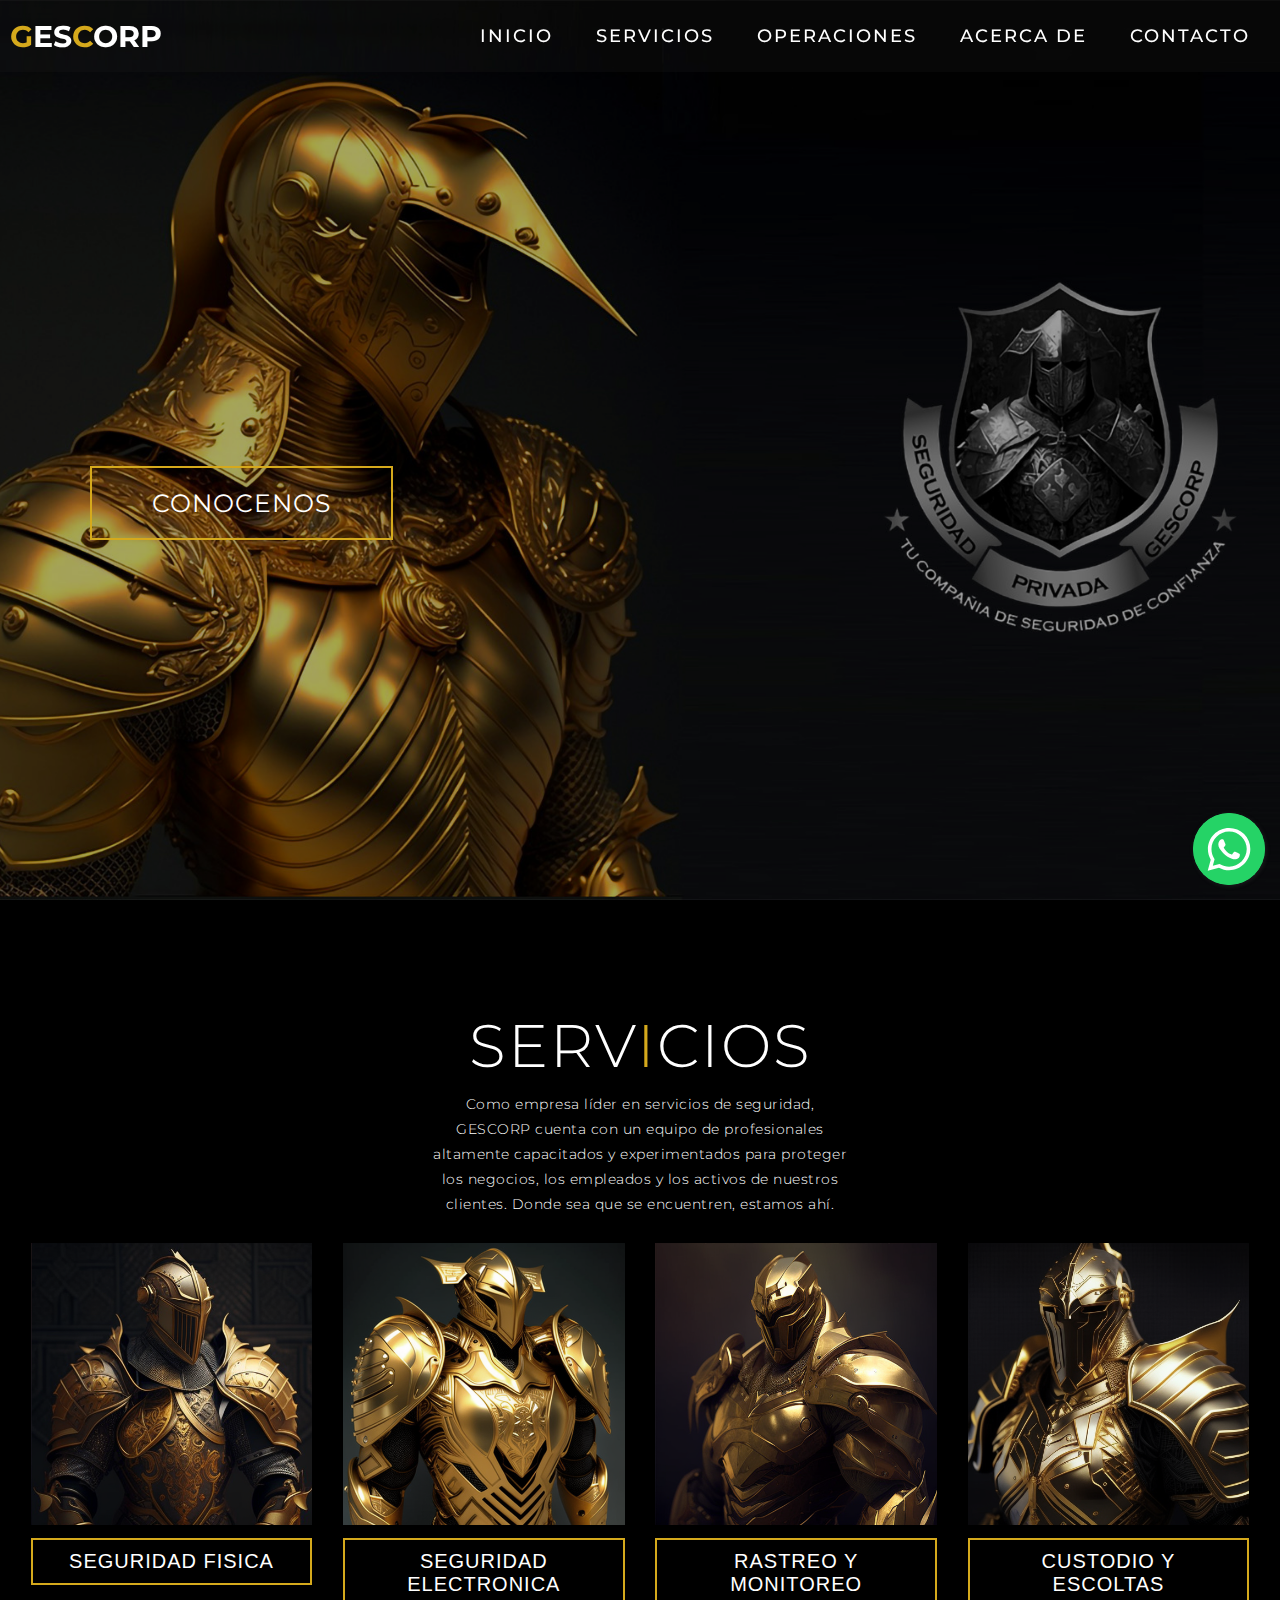
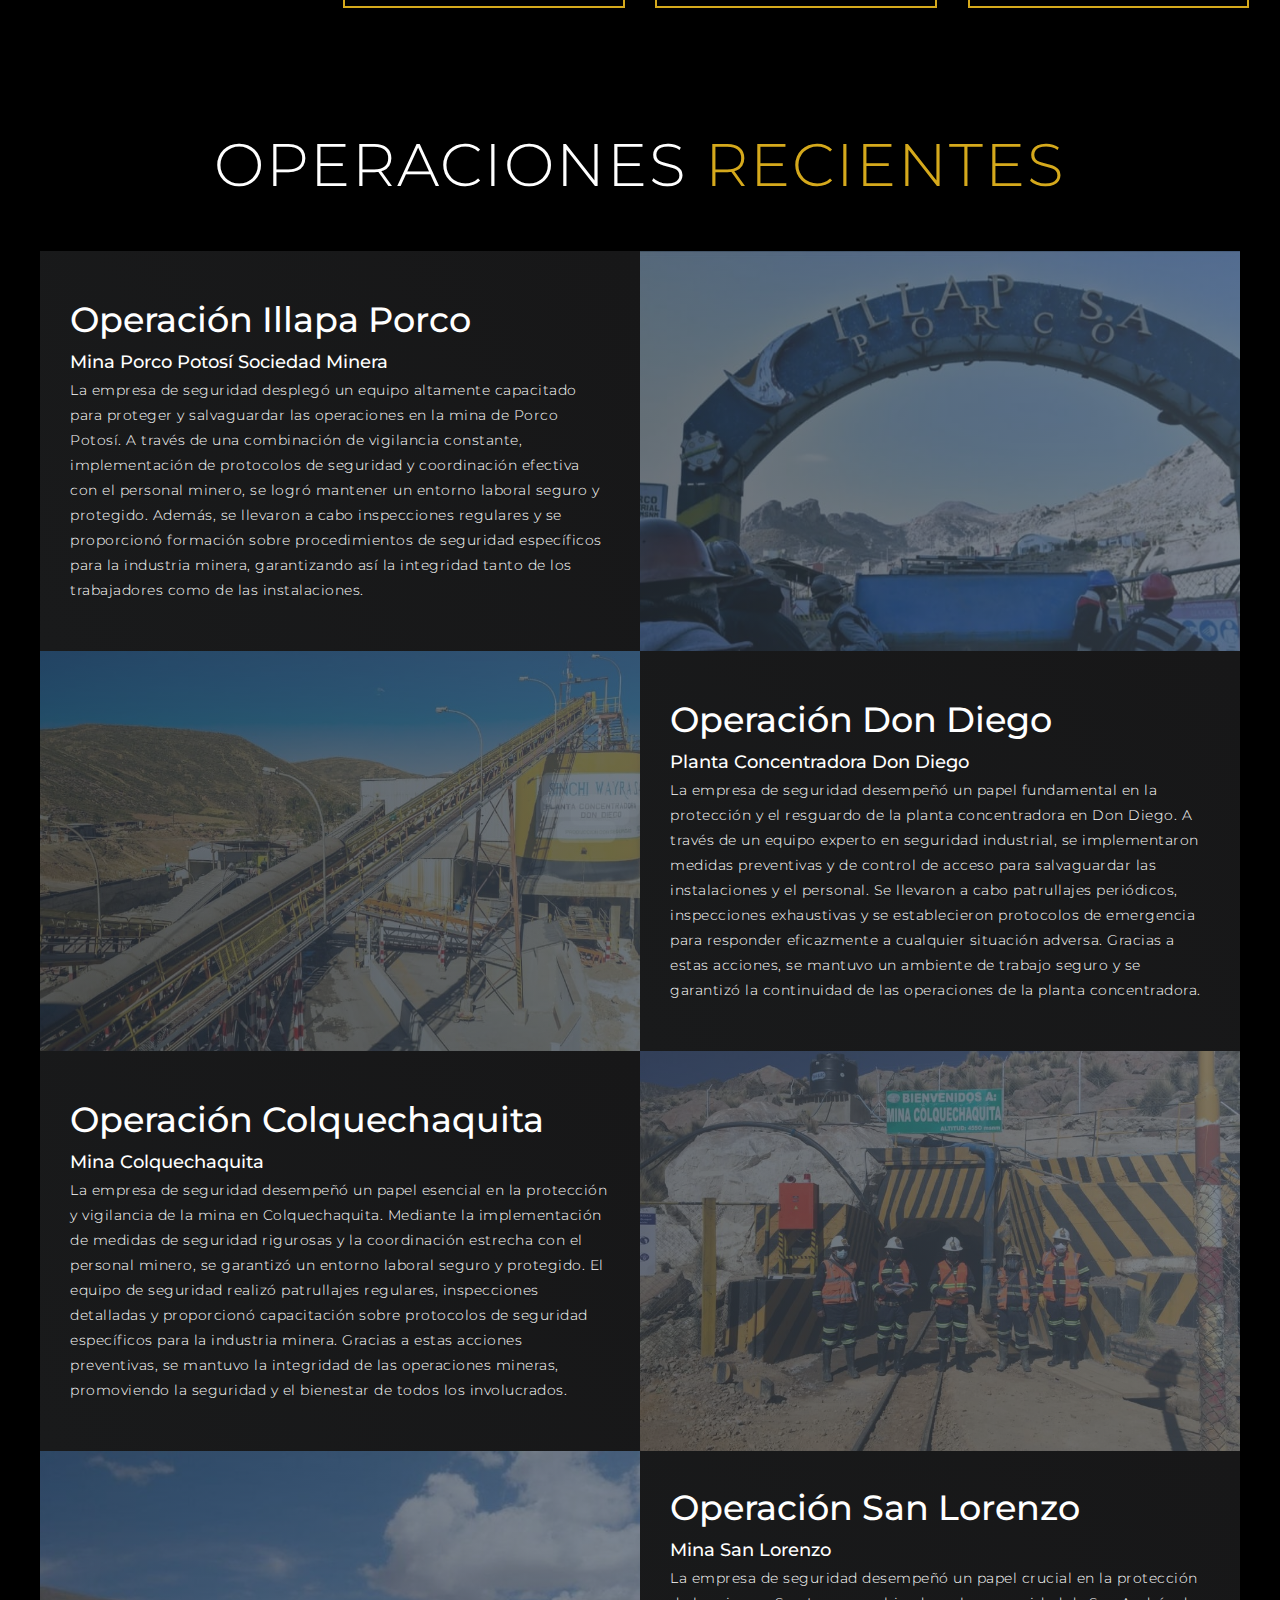
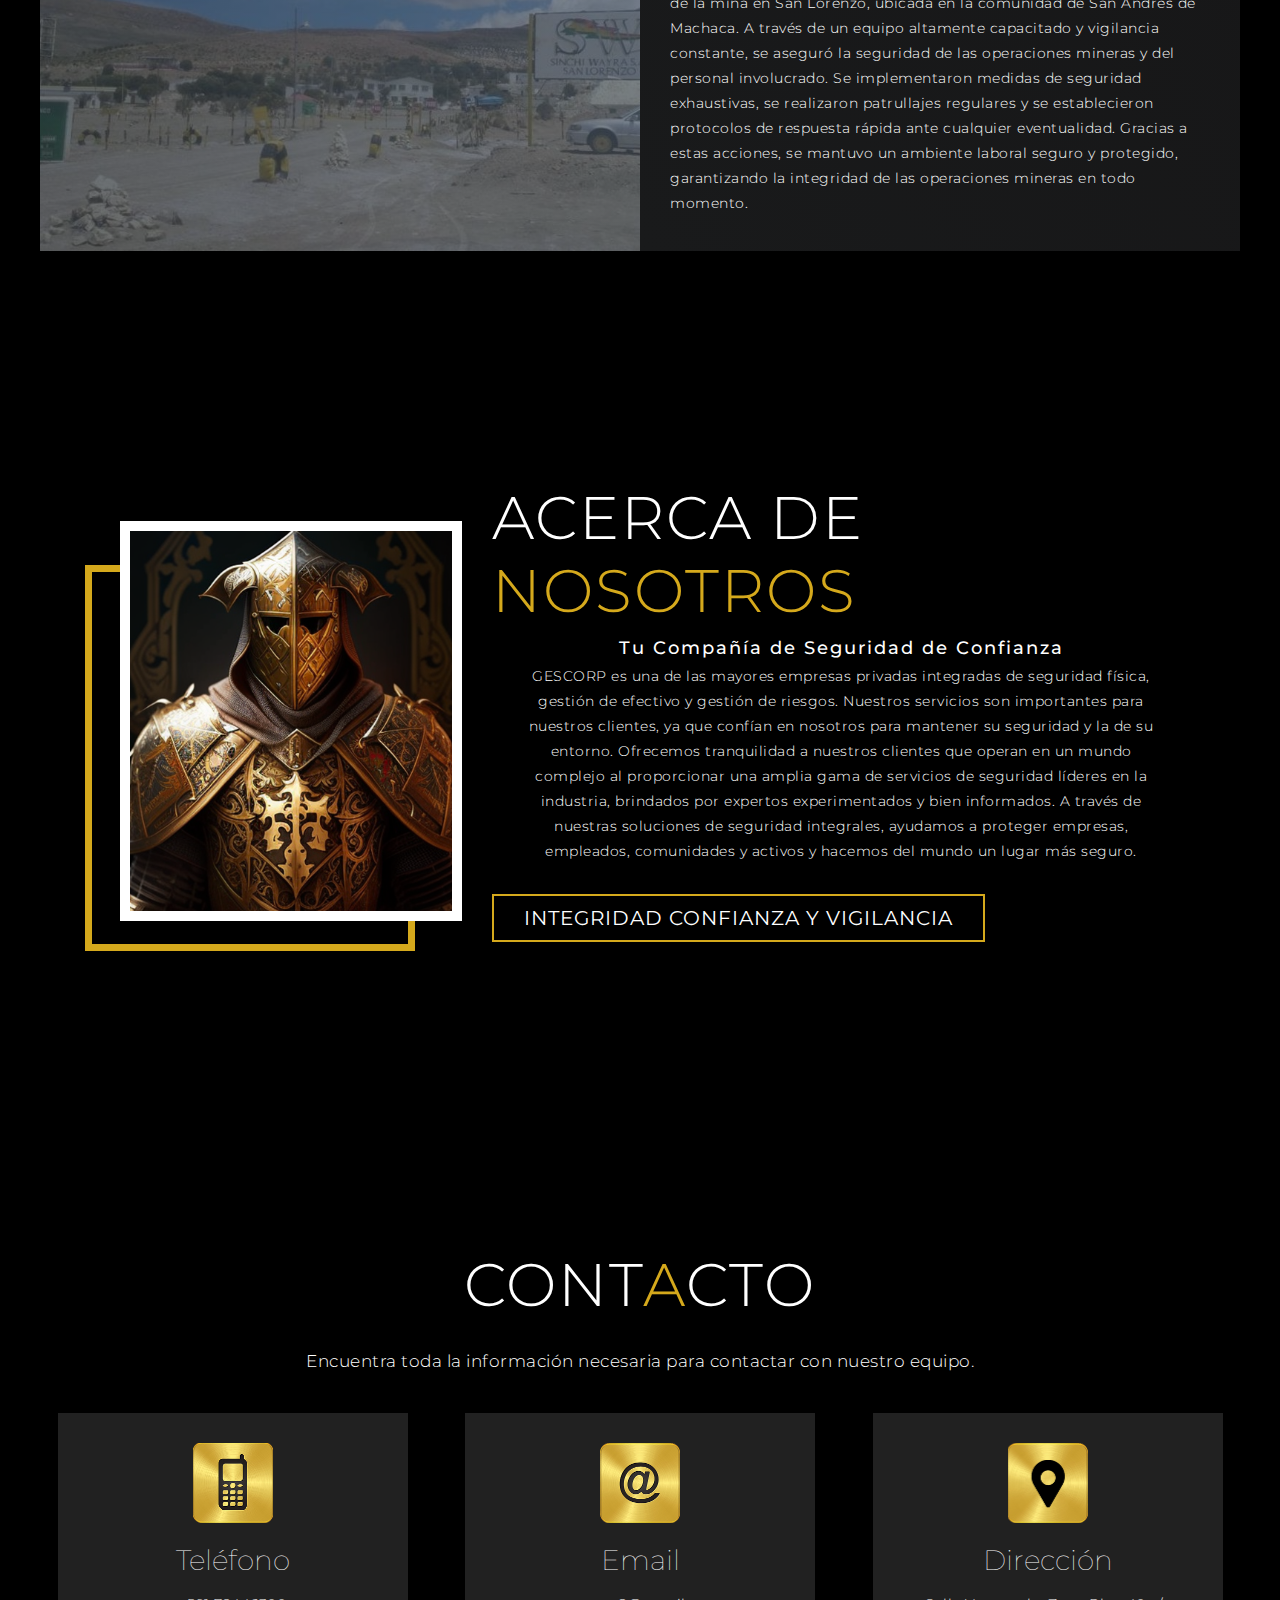
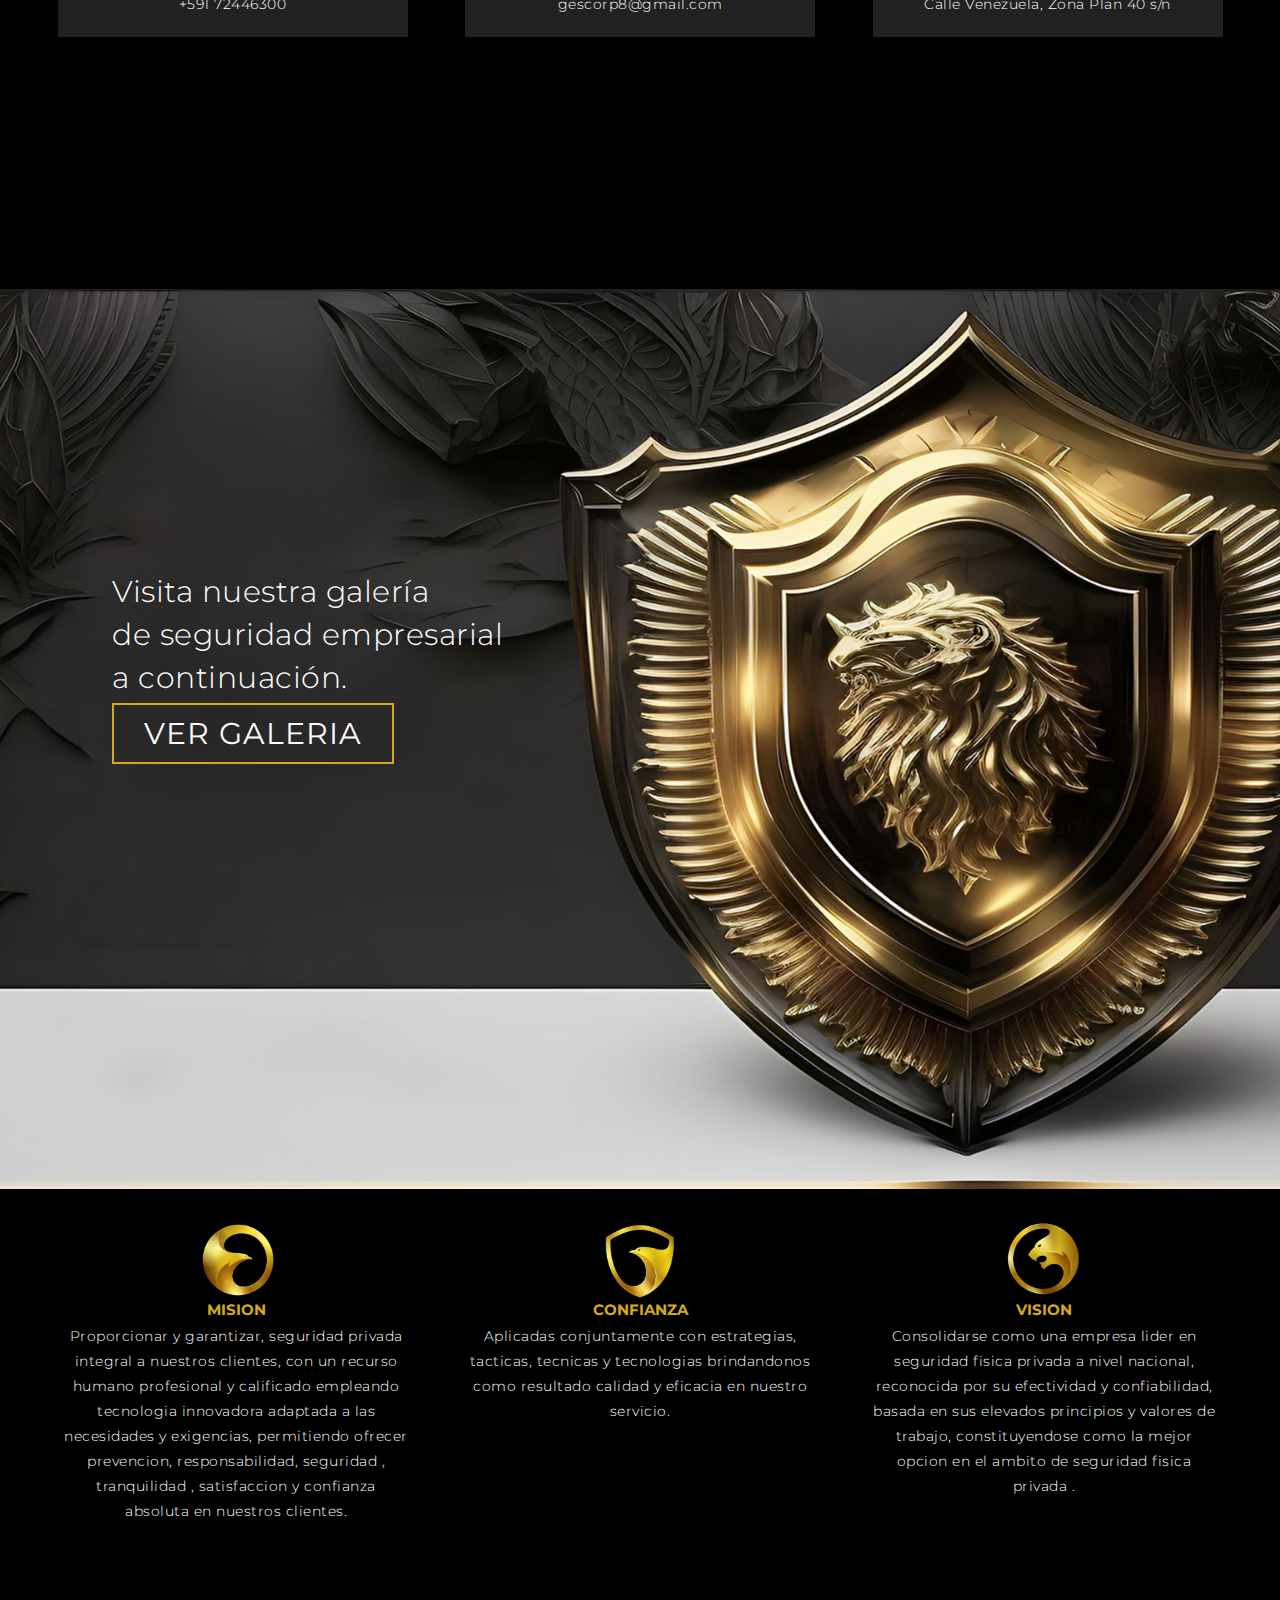
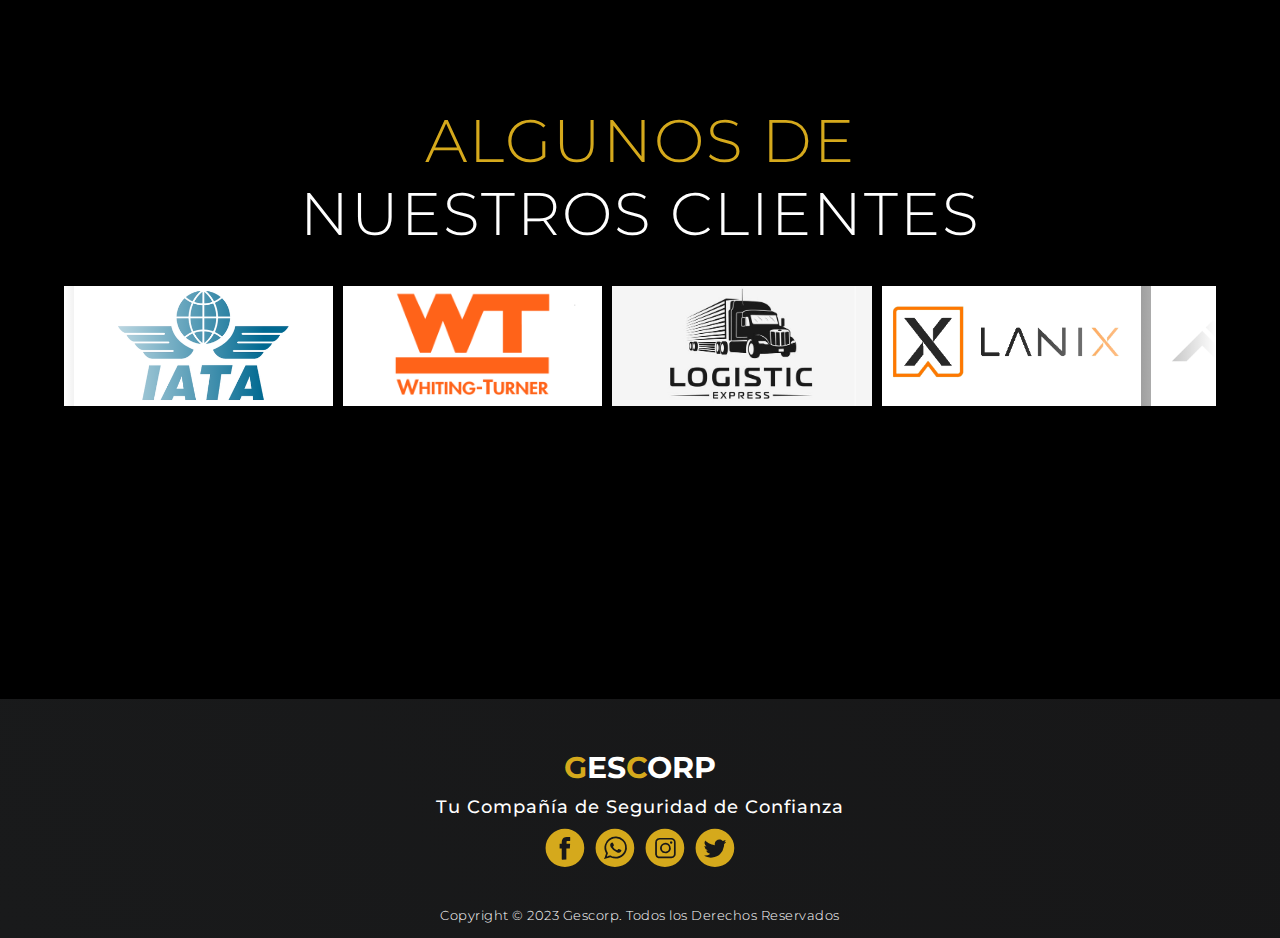
<file: index.html>
<!DOCTYPE html>
<html lang="en">
<head>
  <meta charset="UTF-8">
  <meta name="viewport" content="width=device-width, initial-scale=1.0">
  <link rel="stylesheet" href="style.css">
  <title>GESCORP Security</title>
  <script type="text/javascript" src="button/jquery-3.3.1.min.js"></script>
  <link rel="stylesheet" href="button/floating-wpp.css">
  <script type="text/javascript" src="button/floating-wpp.js"></script>

</head>

<body> 

<!-- Floating Button -->
<div id="myButton" style="z-index: 3;">
<script type="text/javascript">
    $(function () {
        $('#myButton').floatingWhatsApp({
            phone: '59172446300',
            popupMessage: 'Como podemos ayudarte?',
            message: "Me gustaría obtener más información",
            showPopup: true,
            showOnIE: false,
            headerTitle: 'Bienvenido',
            headerColor: '#25D366',
            backgroundColor: '#25D366',
            buttonImage: '<img src="img/whatsapp.svg" />',
            position: 'right'
        });
    });
</script>
</div>
<!--End Floating Button-->

  <!-- Header -->
  <section id="header">
   <div class="header container">
      <div class="nav-bar">
        <div class="brand">
          <a href="#hero">
            <h1><span>G</span>es<span>C</span>orp</h1>
          </a>
        </div>
        <div class="nav-list">
          <div class="hamburger">
            <div class="bar"></div>
          </div>
          <ul>
            <li><a href="#slide-hero" data-after="Inicio">Inicio</a></li>
            <li><a href="#services" data-after="Servicios">Servicios</a></li>
            <li><a href="#projects" data-after="Operaciones">Operaciones</a></li>
            <li><a href="#about" data-after="Acerca De">Acerca De</a></li>
            <li><a href="#contact" data-after="Contacto">Contacto</a></li>
          </ul>
        </div>
      </div>
    </div>
  </section>
  <!-- End Header -->

  <!-- Slider 2-->
  <style>
    * {box-sizing: border-box}
    /*body {font-family: Verdana, sans-serif; margin:0}*/
    .mySlides {display: none}
    img {vertical-align: middle;}
    
    /* Slideshow container */
    .slideshow-container {
      position: relative;
      margin: auto;
    }
    
    /* Next & previous buttons */
    .prev, .next {
      cursor: pointer;
      position: absolute;
      top: 50%;
      width: auto;
      padding: 16px;
      margin-top: -22px;
      color: white;
      font-weight: bold;
      font-size: 18px;
      transition: 0.6s ease;
      border-radius: 0 3px 3px 0;
      user-select: none;
    }
    
    /* Position the "next button" to the right */
    .next {
      right: 0;
      border-radius: 3px 0 0 3px;
    }
    
    /* On hover, add a black background color with a little bit see-through */
    .prev:hover, .next:hover {
      background-color: rgba(0,0,0,0.8);
    }
    
    /* The dots/bullets/indicators */
    .dot {
      cursor: pointer;
      height: 15px;
      width: 15px;
      margin: 0 2px;
      background-color: #bbb;
      border-radius: 50%;
      display: inline-block;
      transition: background-color 0.6s ease;
    }
    
    .active, .dot:hover {
      background-color: #717171;
    }
    
    /* Fading animation */
    .fade {
      animation-name: fade;
      animation-duration: 4s;
    }
    
    @keyframes fade {
      from {opacity: .4} 
      to {opacity: 1}
    }
    
    /* On smaller screens, decrease text size */
    @media only screen and (max-width: 300px) {
      .prev, .next,.text {font-size: 11px}
    }
    </style>
    
    <div class="slideshow-container">
      <div id="slide-hero">
        <div class="mySlides fade">
          <!-- Hero Section  -->
          <section id="hero">
            <div class="hero container">
              <div style="margin-top: 24%;">
                <!--<h1>Hola, <span></span></h1>-->
                <h1>Bienvenido a<span></span></h1>
                <h1>GESCORP<span></span></h1>
                <a href="#projects" type="button" class="cta">Conocenos</a>
              </div>
            </div>
          </section>
          <!-- End Hero Section  -->
        </div>

        <div class="mySlides fade">
          <!-- Hero Section  -->
          <section id="hero2">
          <div class="hero2 container">
          </div>
          </section>
          <!-- End Hero Section  -->
        </div>

        <div class="mySlides fade">
          <!-- Hero Section  -->
          <section id="hero3">
          <div class="hero3 container">
          </div>
          </section>
          <!-- End Hero Section  -->
        </div>
        
        <!--<a class="prev" onclick="plusSlides(-1)">❮</a>
        <a class="next" onclick="plusSlides(1)">❯</a> -->
      </div>
    </div>
    <br>
    
   <div style="text-align:center; visibility: hidden;">
      <span class="dot" onclick="currentSlide(1)"></span> 
      <span class="dot" onclick="currentSlide(2)"></span> 
      <span class="dot" onclick="currentSlide(3)"></span> 
    </div>
    
    <script>
    let slideIndex = 1;
    showSlides(slideIndex);
    
    function plusSlides(n) {
      showSlides(slideIndex += n);
    }
    
    function currentSlide(n) {
      showSlides(slideIndex = n);
    }
    
    function showSlides(n) {
      let i;
      let slides = document.getElementsByClassName("mySlides fade");
      let dots = document.getElementsByClassName("dot");
      if (n > slides.length) {slideIndex = 1}    
      if (n < 1) {slideIndex = slides.length}
      for (i = 0; i < slides.length; i++) {
        slides[i].style.display = "none";  
      }
      for (i = 0; i < dots.length; i++) {
        dots[i].className = dots[i].className.replace(" active", "");
      }
      slides[slideIndex-1].style.display = "block";  
      dots[slideIndex-1].className += " active";
    }

  var myIndex = 0;
  carousel();
  
  function carousel() {
    var i;
    var x = document.getElementsByClassName("mySlides fade");
    for (i = 0; i < x.length; i++) {
      x[i].style.display = "none";  
    }
    myIndex++;
    if (myIndex > x.length) {myIndex = 1}    
    x[myIndex-1].style.display = "block";  
    setTimeout(carousel, 8000); // Change image every 7 seconds
  }
  </script>

    
  <!-- End slider 2-->


  <style>
  .flex-container {
  display: flex;
  flex-wrap: wrap;
  justify-content: space-evenly;
  }

.box {
 /* width: 31%;
  background-color: #f2f2f2;
  margin-bottom: 2rem;
  padding: 1rem;
  text-align: center;*/
  display: flex;
  flex-direction: column;
  width: 22%;
  margin-bottom: 20px;
  box-shadow: 0 4px 8px 0 rgba(0, 0, 0, 0.2);
  overflow: hidden;
  text-align: center;
}

.box img {
  width: 100%;
  height: auto;
}

.box h2 {
  margin: 1rem 0;
}

.box p {
  /*margin-bottom: 1rem; */
  padding: 10px;
  flex: 1;
}

.box button {
	display: inline-block;
	padding: 10px 30px;
	color: white;
	background-color: transparent;
	border: 2px solid #D5A91C;
	font-size: 2rem;
	text-transform: uppercase;
	letter-spacing: 0.1rem;
}

button:hover{
  color: white;
	background-color: #D5A91C;
  cursor: pointer;
}


@media (max-width: 1200px) {
  .box {
    width: 45%;
  }
}

@media (max-width: 500px) {
  .box {
    width: 90%;
  }
}
  </style>


 <!-- Service Section -->
 <section id="services"><br><br><br><br><br><br>
 <div class="service-top">
      <h1 class="section-title">Serv<span>i</span>cios</h1>
      <center>
      <p style="max-width: 85%">Como empresa líder en servicios de seguridad, GESCORP cuenta con un equipo de profesionales altamente capacitados y experimentados para proteger los negocios, los empleados y los activos de nuestros clientes. Donde sea que se encuentren, estamos ahí.</p>
      </center><br><br>
 </div>

    <div class="flex-container">
        <div id="box1" class="box">
        <img src="img/services/s1.png" alt="Image 1"><br>
        <button class="facebook" onclick="window.open('seg_fisica.html')">Seguridad Fisica</button>
      </div>
      <div id="box2" class="box">
        <img src="img/services/s2.png" alt="Image 1"><br>
        <button class="facebook" onclick="window.open('seg_electronica.html')">Seguridad Electronica</button>
      </div>
      <div id="box3" class="box">
        <img src="img/services/s3.png" alt="Image 1"><br>
        <button class="facebook" onclick="window.open('seg_rastreo.html')">Rastreo Y Monitoreo</button>
      </div>
      <div id="box4" class="box">
        <img src="img/services/s4.png" alt="Image 1"><br>
        <button class="facebook" onclick="window.open('seg_custodio.html')">CUSTODIO Y ESCOLTAS</button>
        </div>
    </div>
  </section>
<!-- End Service Section -->

 <!-- Projects Section -->
 <section id="projects">
    <div class="projects container">
      <div class="projects-header">
        <h1 class="section-title">OPERACIONES <span>RECIENTES</span></h1>
      </div>
      <div class="all-projects">
        <div class="project-item">
          <div class="project-info">
            <h1>Operación Illapa Porco</h1>
            <h2>Mina Porco Potosí Sociedad Minera</h2>
            <p>La empresa de seguridad desplegó un equipo altamente capacitado para proteger y 
              salvaguardar las operaciones en la mina de Porco Potosí. A través de una combinación de vigilancia constante, 
              implementación de protocolos de seguridad y coordinación efectiva con el personal minero, 
              se logró mantener un entorno laboral seguro y protegido. Además, se llevaron a cabo inspecciones regulares y 
              se proporcionó formación sobre procedimientos de seguridad específicos para la industria minera, 
              garantizando así la integridad tanto de los trabajadores como de las instalaciones.</p>
          </div>
          <div class="project-img">
            <img src="./img/OpIllapa.jpg" alt="img">
          </div>
        </div>
        <div class="project-item">
          <div class="project-info">
            <h1>Operación Don Diego</h1>
            <h2>Planta Concentradora Don Diego</h2>
            <p>La empresa de seguridad desempeñó un papel fundamental en la protección y el resguardo de la planta concentradora en Don Diego. 
              A través de un equipo experto en seguridad industrial, se implementaron medidas preventivas y de control de acceso para salvaguardar 
              las instalaciones y el personal. Se llevaron a cabo patrullajes periódicos, inspecciones exhaustivas y se establecieron protocolos 
              de emergencia para responder eficazmente a cualquier situación adversa. Gracias a estas acciones, se mantuvo un ambiente de trabajo seguro 
              y se garantizó la continuidad de las operaciones de la planta concentradora.</p>
          </div>
          <div class="project-img">
            <img src="./img/OpDonDiego.jpg" alt="img">
          </div>
        </div>
        <div class="project-item">
          <div class="project-info">
            <h1>Operación Colquechaquita</h1>
            <h2>Mina Colquechaquita</h2>
            <p>La empresa de seguridad desempeñó un papel esencial en la protección y vigilancia de la mina en Colquechaquita. 
              Mediante la implementación de medidas de seguridad rigurosas y la coordinación estrecha con el personal minero, 
              se garantizó un entorno laboral seguro y protegido. El equipo de seguridad realizó patrullajes regulares, 
              inspecciones detalladas y proporcionó capacitación sobre protocolos de seguridad específicos para la industria minera. 
              Gracias a estas acciones preventivas, se mantuvo la integridad de las operaciones mineras, promoviendo la seguridad y el bienestar de todos los involucrados.</p>
          </div>
          <div class="project-img">
            <img src="./img/OpColquechaquita.jpg" alt="img">
          </div>
        </div>
	<div class="project-item">
          <div class="project-info">
            <h1>Operación San Lorenzo</h1>
            <h2>Mina San Lorenzo</h2>
            <p>La empresa de seguridad desempeñó un papel crucial en la protección de la mina en San Lorenzo, 
	       ubicada en la comunidad de San Andrés de Machaca. A través de un equipo altamente capacitado y vigilancia constante, 
	       se aseguró la seguridad de las operaciones mineras y del personal involucrado. Se implementaron medidas de seguridad exhaustivas, 
	       se realizaron patrullajes regulares y se establecieron protocolos de respuesta rápida ante cualquier eventualidad. 
	       Gracias a estas acciones, se mantuvo un ambiente laboral seguro y protegido, garantizando la integridad de las operaciones mineras en todo momento.</p>
          </div>
          <div class="project-img">
            <img src="./img/OpSLorenzo.jpg" alt="img">
          </div>
        </div>      
      </div>
    </div>
  </section>
  <!--End Projects Section -->

  <!-- About Section -->
  <section id="about">
    <div class="about container">
      <div class="col-left">
        <div class="about-img">
          <img src="./img/about2.png" alt="img">
        </div>
      </div>
      <div class="col-right">
        <h1 class="section-title">ACERCA DE<span> NOSOTROS</span></h1>
        <center>
        <h2 style="max-width: 80%;">Tu Compañía de Seguridad de Confianza</h2>
        <p style="max-width: 90%;">GESCORP es una de las mayores empresas privadas integradas de seguridad física, 
        gestión de efectivo y gestión de riesgos. Nuestros servicios son importantes para nuestros clientes, 
        ya que confían en nosotros para mantener su seguridad y la de su entorno. Ofrecemos tranquilidad a nuestros clientes 
        que operan en un mundo complejo al proporcionar una amplia gama de servicios de seguridad líderes en la industria, 
        brindados por expertos experimentados y bien informados. A través de nuestras soluciones de seguridad integrales, 
        ayudamos a proteger empresas, empleados, comunidades y activos y hacemos del mundo un lugar más seguro.</p>
        </center>
       <a class="cta3" style="margin-bottom: 20px;">INTEGRIDAD CONFIANZA Y VIGILANCIA</a>
      </div>
    </div>
  </section><br><br>
  <!-- End About Section -->

  <style>
  .flex-container {
  display: flex;
  flex-wrap: wrap;
  justify-content: space-evenly;
  }

  .flex-item {
    padding: 20px;
    width: 100%;
    max-width: 350px;
    margin-bottom: 20px;
    display: flex;
    flex-direction: column;
    align-items: center;
    text-align: center;
    background-color: #212121;
  }

  .flex-item h1{
    font-weight: lighter;
    padding: 10px;
    color: white;
    font-size: 2.8rem;
  }

  .flex-item img {
      width: 100px;
      height: 100px;
      padding: 10px;
  }
  </style>
  <!-- Contact Section -->
  <section id="contact" style="margin-bottom: 180px;"><br><br><br><br><br><br><br><br><br><br>
      <div>
        <h1 class="section-title">CONT<span>A</span>CTO</h1><br>
      </div>
      <center>
        <p style="max-width: 80%; font-size: 1.7rem;">Encuentra toda la información necesaria para contactar con nuestro equipo.</p>
      </center><br><br><br>
      <div class="flex-container">
        <div class="flex-item">
          <img img src="img/contact/a1.png" alt="Placeholder image" />
          <h1>Teléfono</h1>
          <p>+591 72446300</p>
        </div>
        <div class="flex-item">
          <img img src="img/contact/a2.png" alt="Placeholder image" />
          <h1>Email</h1>
          <p>gescorp8@gmail.com</p>
        </div>
        <div class="flex-item">
          <img img src="img/contact/a3.png" alt="Placeholder image" />
          <h1>Dirección</h1>
          <p>Calle Venezuela, Zona Plan 40 s/n</p>
        </div>
      </div>
    </section><br><br><br><br>
  <!-- End Contact Section -->

    <!-- Projects2 Section -->
 

    <!-- Hero4 Section  -->
    <section id="hero4">
      <div class="hero4 container">
        <div class="hero4text" style="margin-top: 20%; margin-left: 2%">
         <!-- <h1>Bienvenido a<span></span></h1>
          <h1>GESCORP<span></span></h1><br><br>
          <a href="gallery/gallery.html" type="button" class="cta2" style="width: 64%;">GALERIA</a>-->
          <p class="gal" style="font-size: 3rem;">Visita nuestra galería<span></span></p><br>
          <p class="gal" style="font-size: 3rem;">de seguridad empresarial<span></span></p><br>
          <p class="gal" style="font-size: 3rem;">a continuación.<span></span></p><br>
          <a href="gallery/gallery.html" type="button" class="cta2" style="font-size: 3rem;">VER GALERIA</a>
        </div>
      </div>
    </section>
    <!-- End Hero4 Section  -->

  </div>
  
<style>


</style>
<!--End Projects Section -->

<!-- Service1 Section -->
<style>
  .container1 {
    display: flex;
    justify-content: center;
    flex-wrap: wrap;
  }

  .box1 {
    box-sizing: border-box;
    width: 30%;
    padding: 20px;
    margin: 10px;
    text-align: center;
  }

  .box1 img {
    max-width: 100%;
    height: auto;
  }

  @media (max-width: 1200px) {
    .box1 {
      width: 100%;
    }
  } 
</style>


<div class="container1">
  <div class="box1">
    <img src="img/about us/sh1.png" style="width: 80px;">
    <h2 style="color: #D5A91C;">MISION</h2>
    <p>Proporcionar y garantizar, seguridad privada integral a nuestros clientes, con un recurso humano profesional y 
      calificado empleando tecnologia innovadora adaptada a las necesidades y exigencias, permitiendo ofrecer prevencion,
      responsabilidad, seguridad , tranquilidad , satisfaccion y confianza absoluta en nuestros clientes.</p>
  </div>
  <div class="box1">
    <img src="img/about us/sh2.png" style="width: 80px;">
    <h2 style="color: #D5A91C;">CONFIANZA</h2>
    <p>Aplicadas conjuntamente con estrategias, tacticas, tecnicas y tecnologias brindandonos como resultado calidad 
      y eficacia en nuestro servicio.</p>
  </div>
  <div class="box1">
    <img src="img/about us/sh3.png" style="width: 80px;">
    <h2 style="color: #D5A91C;">VISION</h2>
    <p>Consolidarse como una empresa lider en seguridad fisica privada a nivel nacional, reconocida por su efectividad y 
      confiabilidad, basada en sus elevados principios y valores de trabajo, constituyendose como la mejor opcion en el ambito 
      de seguridad fisica privada .</p>
  </div>
</div>
<!-- End Service Section -->

  <!-- Carousel -->
  <div id="carousel" style="margin-bottom: 160px;">
  <h1 class="section-title"><span>ALGUNOS DE</span><br>NUESTROS CLIENTES</h1><br><br>
  <div class="slider">
    <div class="slide-track">
      <div class="slide">
      <img src="img/customers/iata.png"/>
      </div>
      <div class="slide">
        <img src="img/customers/whiting-turner.png"/>
      </div>
      <div class="slide">
      <img src="img/customers/logisticexpress.jpg"/>
      </div>
      <div class="slide">
      <img src="img/customers/lanix.png"/>
      </div>
      <div class="slide">
      <img src="img/customers/nfon.png"/>
      </div>
      <div class="slide">
      <img src="img/customers/ENTEL_Bolivia_Logo.png"/>
      </div>
      <div class="slide">
        <img src="img/customers/banco-nacional-de-bolivia.png"/>
        </div>
        <div class="slide">
        <img src="img/customers/banco_union.jpg"/>
        </div>
        <div class="slide">
        <img src="img/customers/mercantil_sc.png"/>
        </div>
        <div class="slide">
          <img src="img/customers/sinchi_wayra.png"/>
        </div>
        <div class="slide">
        <img src="img/customers/ENTEL_Bolivia_Logo.png"/>
        </div>
        <div class="slide">
          <img src="img/customers/banco-nacional-de-bolivia.png"/>
        </div>
        <div class="slide">
          <img src="img/customers/banco_union.jpg"/>
        </div>
     <!-- <div class="slide">
      <img src="img/customers/adidas.png" height="100" width="250" alt="" />
      </div>
      <div class="slide">
      <img src="img/customers/nike.png" height="100" width="250" alt="" />
      </div>
      <div class="slide">
      <img src="https://s3-us-west-2.amazonaws.com/s.cdpn.io/557257/1.png" height="100" width="250" alt="" />
      </div> -
      <div class="slide">
      <img src="https://s3-us-west-2.amazonaws.com/s.cdpn.io/557257/2.png" height="100" width="250" alt="" />
      </div>
      <div class="slide">
      <img src="https://s3-us-west-2.amazonaws.com/s.cdpn.io/557257/3.png" height="100" width="250" alt="" />
      </div>
      <div class="slide">
      <img src="https://s3-us-west-2.amazonaws.com/s.cdpn.io/557257/4.png" height="100" width="250" alt="" />
      </div>
      <div class="slide">
      <img src="https://s3-us-west-2.amazonaws.com/s.cdpn.io/557257/5.png" height="100" width="250" alt="" />
      </div>
      <div class="slide">
      <img src="https://s3-us-west-2.amazonaws.com/s.cdpn.io/557257/6.png" height="100" width="250" alt="" />
      </div>
      <div class="slide">
      <img src="https://s3-us-west-2.amazonaws.com/s.cdpn.io/557257/7.png" height="100" width="250" alt="" />
      </div>-->
    </div>
  </div>
  </div>
  <!-- End Carousel -->

  <!-- Footer -->
  <section id="footer">
    <div class="footer container">
      <div class="brand">
       <button id="summonPokemon" style="background-color: transparent; border-style: none; cursor: pointer;" ><h1><span>G</span>ES<span>C</span>ORP</h1></button>
      </div>
      <h2 style="text-align: center;">Tu Compañía de Seguridad de Confianza</h2>
      <div class="social-icon">
        
        <div class="social-item">
          <a><img src="img/footer/i1_1.svg" /></a>
        </div>
        <div class="social-item">
          <a><img src="img/footer/i2_1.svg" /></a>
        </div>
        <div class="social-item">
          <a><img src="img/footer/i3_1.svg" /></a>
        </div>
        <div class="social-item">
          <a><img src="img/footer/i4_1.svg" /></a>
        </div>
      </div>
      <p style="text-align: center;">Copyright © 2023 Gescorp. Todos los Derechos Reservados</p>
    </div>
  </section>
  <!-- End Footer -->
  <script src="./app.js"></script>

  <div class="easter"><img src="img/easter/115.gif" class="hidden" id="pokemon" style="display: none; width: 100px; height: 100px;"></div>
   <!-- <script src="http://ajax.googleapis.com/ajax/libs/jquery/1.9.1/jquery.min.js"></script> -->
    <script>
      $.fn.center = function () {
        this.css("position","absolute");
        this.css("top", Math.max(0, (($(window).height() - $(this).outerHeight()) / 2) + $(window).scrollTop()) + "px");
        this.css("left", Math.max(0, (($(window).width() - $(this).outerWidth()) / 2) + $(window).scrollLeft()) + "px");
        return this;
      }
      var eventClick = 0;
      $("#summonPokemon").on("click", function(){
        eventClick++;  
        if (eventClick === 3) {
          $("#pokemon").fadeIn().center();
          setTimeout(function(){
          $("#pokemon").fadeOut()
          }, 2000);;
          eventClick = 0;
        };
      });
    </script>
</body>
</html>
</file>
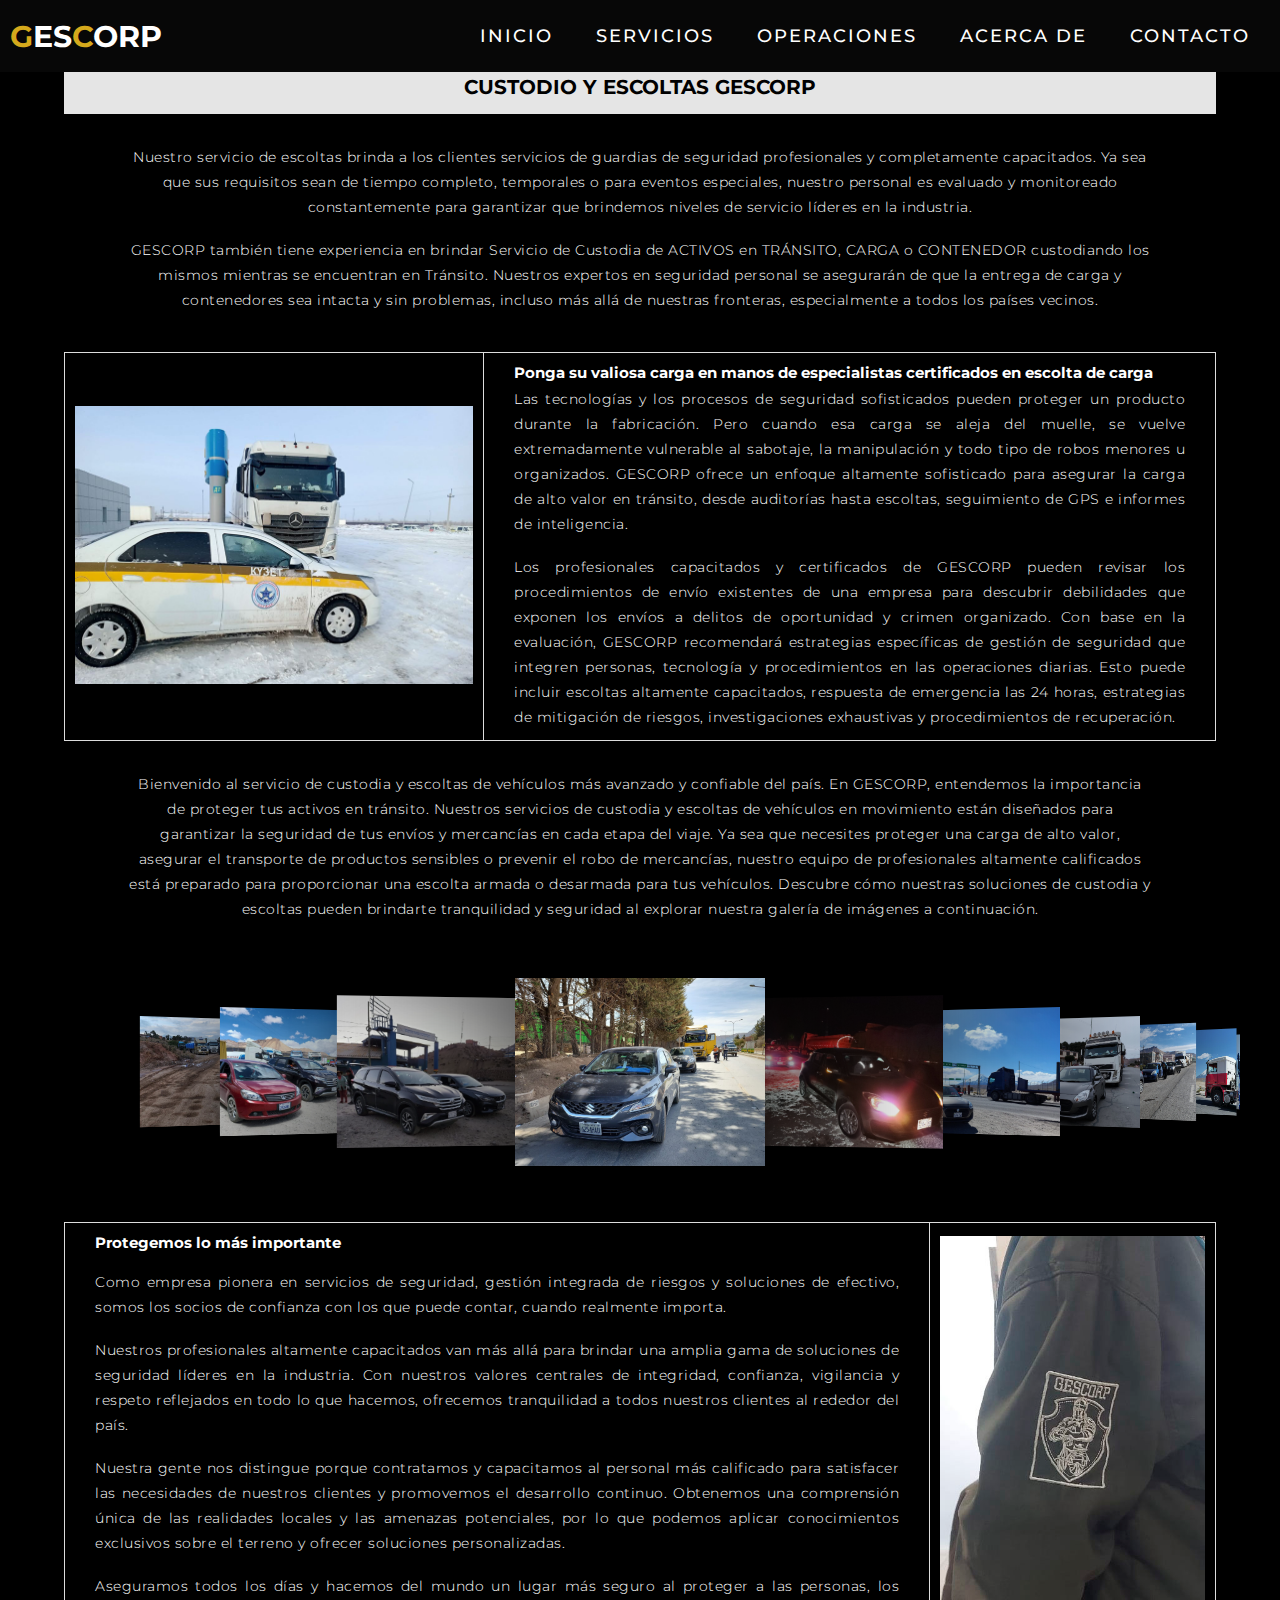
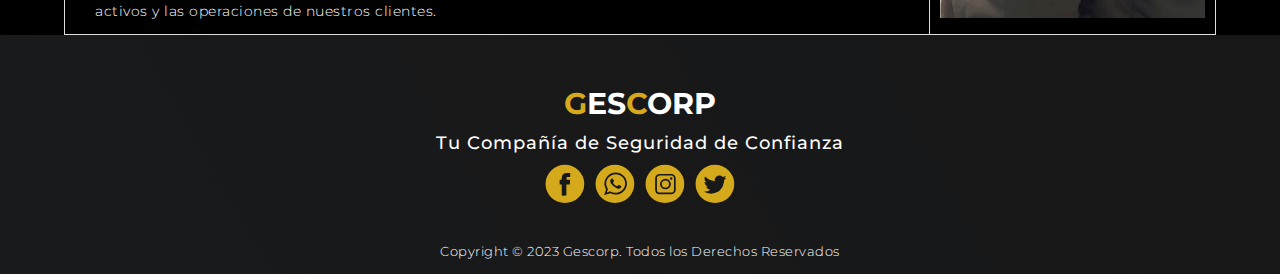
<file: seg_custodio.html>
<!DOCTYPE html>
<html lang="en">
   <head>
      <meta charset="UTF-8" />
      <meta name="viewport" content="width=device-width, initial-scale=1.0" />
      <link rel="stylesheet" href="style.css" />
      <link rel="stylesheet" href="https://cdn.jsdelivr.net/npm/swiper@9/swiper-bundle.min.css" />
      <link rel="stylesheet" href="https://cdnjs.cloudflare.com/ajax/libs/font-awesome/6.4.0/css/all.min.css"
        integrity="sha512-iecdLmaskl7CVkqkXNQ/ZH/XLlvWZOJyj7Yy7tcenmpD1ypASozpmT/E0iPtmFIB46ZmdtAc9eNBvH0H/ZpiBw==" 
        crossorigin="anonymous" referrerpolicy="no-referrer" />
      <link rel="stylesheet" href="style.css">
      <title>Custodio y Escoltas GESCORP</title>
      <style>
         * {
         box-sizing: border-box;
         max-width: 100vw;
         }
         .active,
         .dot:hover {
         background-color: #717171;
         }
         .grid-container {
         margin: 0;
         display: flex;
         justify-content: center;
         align-items: center;
         }
         .grid {
         display: grid;
         grid-template-columns: repeat(auto-fit, minmax(200px, 1fr));
         gap: 0;
         max-width: 90%;
         margin: 0;
         }
         .box {
         padding: 20px;
         border: 1px solid #ccc;
         box-sizing: border-box;
         display: flex;
         flex-direction: column;
         align-items: center;
         }
         .box img {
         width: 100%;
         height: auto;
         }
         .box h2 {
        text-align: center;
         margin-top: 0;
         }
         @media (max-width: 640px) {
         .grid {
         grid-template-columns: 1fr;
         width: 80%;
         }
         .box {
         margin-bottom: 10px;
         }
         }
         /*.grid-container2 {
         margin: 0;
         display: flex;
         justify-content: center;
         align-items: center;
         }
         .grid2 {
         display: grid;
         grid-template-columns: repeat(auto-fit, minmax(400px, 1fr));
         gap: 0;
         max-width: 90%;
         margin: 0;
         }
         .box2 {
         border: 1px solid #ccc;
         box-sizing: border-box;
         display: flex;
         flex-direction: column;
         align-items: center;
         }
         .box2 img {
         padding: 0;
         width: 100%;
         height: auto;
         }
         .box2 h2 {
         margin-top: 0;
         text-align: center;
         }
         .box2 p {
         text-align: center;
         }
         .text-box2 {
         display: flex;
         flex-direction: column;
         justify-content: center;
         }
         @media (max-width: 640px) {
         .grid2 {
         grid-template-columns: 1fr;
         width: 80%;
         }
         .title {
         width: 80% !important;
         }
         .box2 {
         margin-bottom: 10px;
         }
         }*/

  .table-container {
  display: flex;
  justify-content: center;
  align-items: center;

}

table {
  border-collapse: collapse;
  width: 100%;
 /* max-width: 800px;*/
  max-width: 90%;
}

td {
  border: 1px solid #ddd;
  padding: 10px;
}

.image-cell {
  vertical-align: middle;
}

.image-cell img {
  width: 100%;
  height: auto;
  object-fit: contain;
}

.text-cell {
  text-align: center;
}

@media (max-width: 600px) {
  table, thead, tbody, th, td, tr {
    display: block;
  }

  .image-cell {
    margin-bottom: 10px;
    width: 100%;
  }

  .text-cell {
    margin-bottom: 10px;
    width: 100%;
    text-align: left;
  }

  table{
    max-width: 80%;
  }
}
      </style>
   </head>
   <body>
      <!-- Header -->
      <section id="header" style="background-color: black !important;">
         <div class="header container">
            <div class="nav-bar">
               <div class="brand">
                  <a href="index.html">
                     <h1><span>G</span>es<span>C</span>orp</h1>
                  </a>
               </div>
               <div class="nav-list">
                  <div class="hamburger">
                     <div class="bar"></div>
                  </div>
                  <ul>
                     <li><a href="index.html" data-after="Inicio">Inicio</a></li>
                     <li><a href="index.html" data-after="Servicios">Servicios</a></li>
                     <li><a href="index.html" data-after="Operaciones">Operaciones</a></li>
                     <li><a href="index.html" data-after="Acerca De">Acerca De</a></li>
                     <li><a href="index.html" data-after="Contacto">Contacto</a></li>
                  </ul>
               </div>
            </div>
         </div>
      </section>
      <section id="prueba" style="margin-top: 60px;">
         <center>
            <div class="title" style="background-color: #e5e5e5; padding: 15px; text-align: center; width: 90%;">
               <h1 style="color: black;">CUSTODIO Y ESCOLTAS GESCORP</h1>
            </div>
         </center>
         <br />
         <br />  
         <center>
            <p style="width: 80%;">Nuestro servicio de escoltas brinda a los clientes servicios de guardias de seguridad profesionales y completamente capacitados. Ya sea que sus requisitos sean de tiempo completo, temporales o para eventos especiales, nuestro personal es evaluado y monitoreado constantemente para garantizar que brindemos niveles de servicio líderes en la industria.</p>
            <br>
            <p style="width: 80%;">GESCORP también tiene experiencia en brindar Servicio de Custodia de ACTIVOS en TRÁNSITO, CARGA o CONTENEDOR custodiando los mismos mientras se encuentran en Tránsito. Nuestros expertos en seguridad personal se asegurarán de que la entrega de carga y contenedores sea intacta y sin problemas, incluso más allá de nuestras fronteras, especialmente a todos los países vecinos.</p>
         </center><br><br><br>
         <div class="table-container">
         <table>
           <tr>
             <td class="image-cell">
               <img src="img/escoltas.png">
             </td>
             <td class="text-cell">
              <h2 style="text-align:left;padding-right:20px;padding-left:20px;">Ponga su valiosa carga en manos de especialistas certificados en escolta de carga</h2>
              <p style="text-align:justify;padding-right:20px;padding-left:20px;">Las tecnologías y los procesos de seguridad sofisticados pueden proteger un producto durante la fabricación. Pero cuando esa carga se aleja del muelle, se vuelve extremadamente vulnerable al sabotaje, la manipulación y todo tipo de robos menores u organizados. GESCORP ofrece un enfoque altamente sofisticado para asegurar la carga de alto valor en tránsito, desde auditorías hasta escoltas, seguimiento de GPS e informes de inteligencia.</p>
              <br>
              <p style="text-align:justify;padding-right:20px;padding-left:20px;">Los profesionales capacitados y certificados de GESCORP pueden revisar los procedimientos de envío existentes de una empresa para descubrir debilidades que exponen los envíos a delitos de oportunidad y crimen organizado. Con base en la evaluación, GESCORP recomendará estrategias específicas de gestión de seguridad que integren personas, tecnología y procedimientos en las operaciones diarias. Esto puede incluir escoltas altamente capacitados, respuesta de emergencia las 24 horas, estrategias de mitigación de riesgos, investigaciones exhaustivas y procedimientos de recuperación.</p>
             </td>
           </tr>
         </table>
       </div>
         <br />
         <br />          
         <center>
            <p style="width: 80%;">Bienvenido al servicio de custodia y escoltas de vehículos más avanzado y confiable del país. En GESCORP, entendemos la importancia de proteger tus activos en tránsito. Nuestros servicios de custodia y escoltas de vehículos en movimiento están diseñados para garantizar la seguridad de tus envíos y mercancías en cada etapa del viaje. Ya sea que necesites proteger una carga de alto valor, asegurar el transporte de productos sensibles o prevenir el robo de mercancías, nuestro equipo de profesionales altamente calificados está preparado para proporcionar una escolta armada o desarmada para tus vehículos. Descubre cómo nuestras soluciones de custodia y escoltas pueden brindarte tranquilidad y seguridad al explorar nuestra galería de imágenes a continuación.</p>
         </center>
         
         <section>
         <div class="movies containers">
            <div class="swiper mySwiper">
               <div class="swiper-wrapper">
                  <div class="swiper-slide">
                     <img src="img/imgS/e1.jpeg" alt="">
                  </div>
                  <div class="swiper-slide">
                     <img src="img/imgS/e2.jpeg" alt="">
                  </div>
                  <div class="swiper-slide">
                     <img src="img/imgS/e3.jpeg" alt="">
                  </div>
                  <div class="swiper-slide">
                     <img src="img/imgS/e4.jpeg" alt="">
                  </div>
                  <div class="swiper-slide">
                     <img src="img/imgS/e5.jpeg" alt="">
                  </div>
                  <div class="swiper-slide">
                     <img src="img/imgS/e6.jpeg" alt="">
                  </div>
                  <div class="swiper-slide">
                     <img src="img/imgS/e7.jpeg" alt="">
                  </div>
                  <div class="swiper-slide">
                     <img src="img/imgS/e8.jpeg" alt="">
                  </div>
                  <div class="swiper-slide">
                     <img src="img/imgS/e9.jpeg" alt="">
                  </div>
                  <div class="swiper-slide">
                     <img src="img/imgS/e10.jpeg" alt="">
                  </div>
                  <div class="swiper-slide">
                     <img src="img/imgS/e11.jpeg" alt="">
                  </div>
                  <div class="swiper-slide">
                     <img src="img/imgS/e12.jpeg" alt="">
                  </div>
                  <div class="swiper-slide">
                     <img src="img/imgS/e13.jpeg" alt="">
                  </div>
                  <div class="swiper-slide">
                     <img src="img/imgS/e14.jpeg" alt="">
                  </div>
                  <div class="swiper-slide">
                     <img src="img/imgS/e15.jpeg" alt="">
                  </div>
                  <div class="swiper-slide">
                     <img src="img/imgS/e16.jpeg" alt="">
                  </div>
                  <div class="swiper-slide">
                     <img src="img/imgS/e17.jpeg" alt="">
                  </div>
                  <div class="swiper-slide">
                     <img src="img/imgS/e18.jpeg" alt="">
                  </div>
                  <div class="swiper-slide">
                     <img src="img/imgS/e19.jpeg" alt="">
                  </div>
                  <div class="swiper-slide">
                     <img src="img/imgS/e20.jpeg" alt="">
                  </div>
                  <div class="swiper-slide">
                     <img src="img/imgS/e21.jpeg" alt="">
                  </div>
                  <div class="swiper-slide">
                     <img src="img/imgS/e22.jpeg" alt="">
                  </div>
                  <div class="swiper-slide">
                     <img src="img/imgS/e23.jpeg" alt="">
                  </div>
                  <div class="swiper-slide">
                     <img src="img/imgS/e24.jpeg" alt="">
                  </div>
                  <div class="swiper-slide">
                     <img src="img/imgS/e25.jpeg" alt="">
                  </div>
                  <div class="swiper-slide">
                     <img src="img/imgS/e26.jpeg" alt="">
                  </div>
                  <div class="swiper-slide">
                     <img src="img/imgS/e27.jpeg" alt="">
                  </div>
                  <div class="swiper-slide">
                     <img src="img/imgS/e28.jpeg" alt="">
                  </div>
                  <div class="swiper-slide">
                     <img src="img/imgS/e29.jpeg" alt="">
                  </div>
                  <div class="swiper-slide">
                     <img src="img/imgS/e30.jpeg" alt="">
                  </div>
               </div>
            </div>
         </div>
         </section>
         
         <div class="table-container">
          <table>
            <tr>
              <td class="text-cell">
                <h2 style="text-align:left;padding-right:20px;padding-left:20px;">Protegemos lo más importante</h2><br>
                <p style="text-align:justify;padding-right:20px;padding-left:20px;">Como empresa pionera en servicios de seguridad, gestión integrada de riesgos y soluciones de efectivo, somos los socios de confianza con los que puede contar, cuando realmente importa.</p><br>
                <p style="text-align:justify;padding-right:20px;padding-left:20px;">Nuestros profesionales altamente capacitados van más allá para brindar una amplia gama de soluciones de seguridad líderes en la industria. Con nuestros valores centrales de integridad, confianza, vigilancia y respeto reflejados en todo lo que hacemos, ofrecemos tranquilidad a todos nuestros clientes al rededor del país.</p><br>
                <p style="text-align:justify;padding-right:20px;padding-left:20px;">Nuestra gente nos distingue porque contratamos y capacitamos al personal más calificado para satisfacer las necesidades de nuestros clientes y promovemos el desarrollo continuo. Obtenemos una comprensión única de las realidades locales y las amenazas potenciales, por lo que podemos aplicar conocimientos exclusivos sobre el terreno y ofrecer soluciones personalizadas.</p><br>
                <p style="text-align:justify;padding-right:20px;padding-left:20px;">Aseguramos todos los días y hacemos del mundo un lugar más seguro al proteger a las personas, los activos y las operaciones de nuestros clientes.</p>
              </td>
              <td class="image-cell">
                <img src="img/uniformet.jpg">
              </td>
            </tr>
          </table>
        </div>               

      </section>
      
      <!-- Footer -->
      <section id="footer">
         <div class="footer container">
            <div class="brand">
               <h1><span>G</span>ES<span>C</span>ORP</h1>
            </div>
            <h2 style="text-align: center;">Tu Compañía de Seguridad de Confianza</h2>
            <div class="social-icon">
               <div class="social-item">
                  <a><img src="img/footer/i1_1.svg" /></a>
               </div>
               <div class="social-item">
                  <a><img src="img/footer/i2_1.svg" /></a>
               </div>
               <div class="social-item">
                  <a><img src="img/footer/i3_1.svg" /></a>
               </div>
               <div class="social-item">
                  <a><img src="img/footer/i4_1.svg" /></a>
               </div>
            </div>
            <p style="text-align: center;">Copyright © 2023 Gescorp. Todos los Derechos Reservados</p>
         </div>
      </section>
      <!-- End Footer -->
      <script src="./app.js"></script>
      <script src="https://cdn.jsdelivr.net/npm/swiper@9/swiper-bundle.min.js"></script>
      <script src="script.js" ></script>
   </body>
</html>
</file>
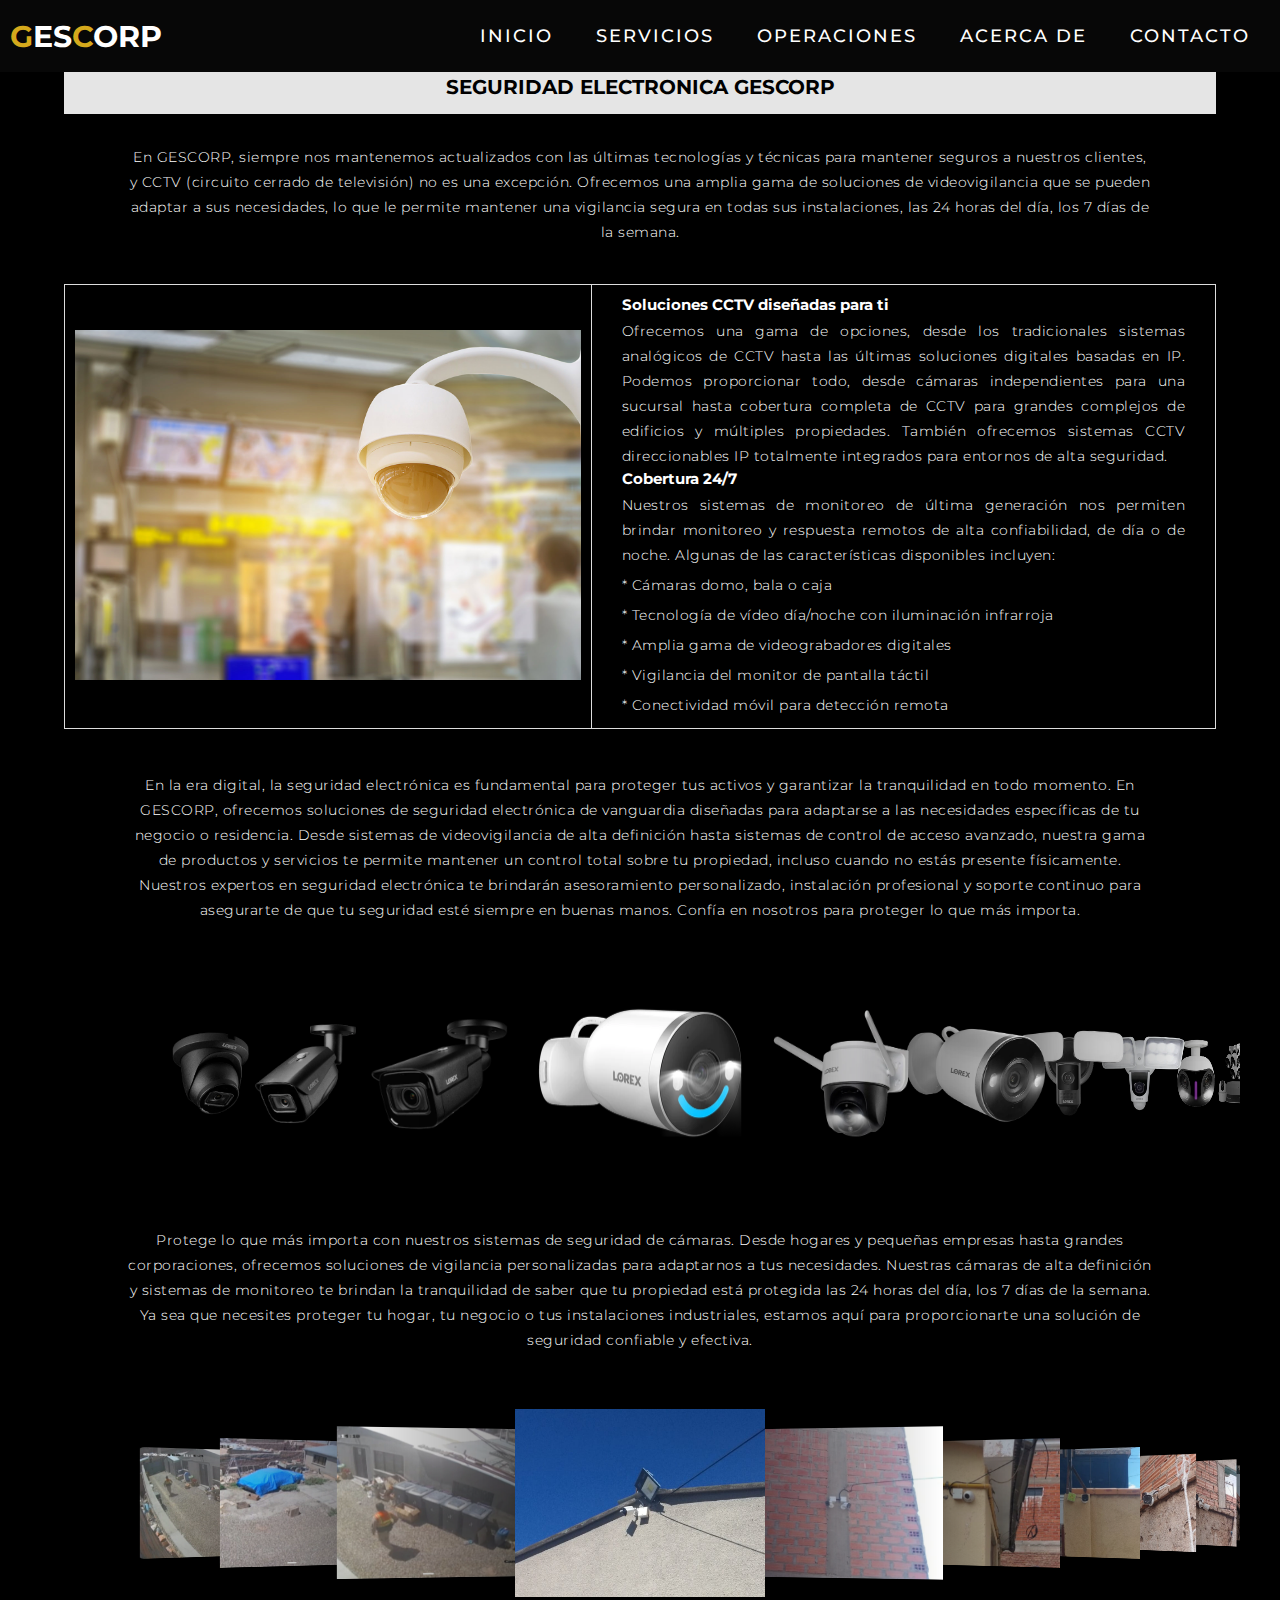
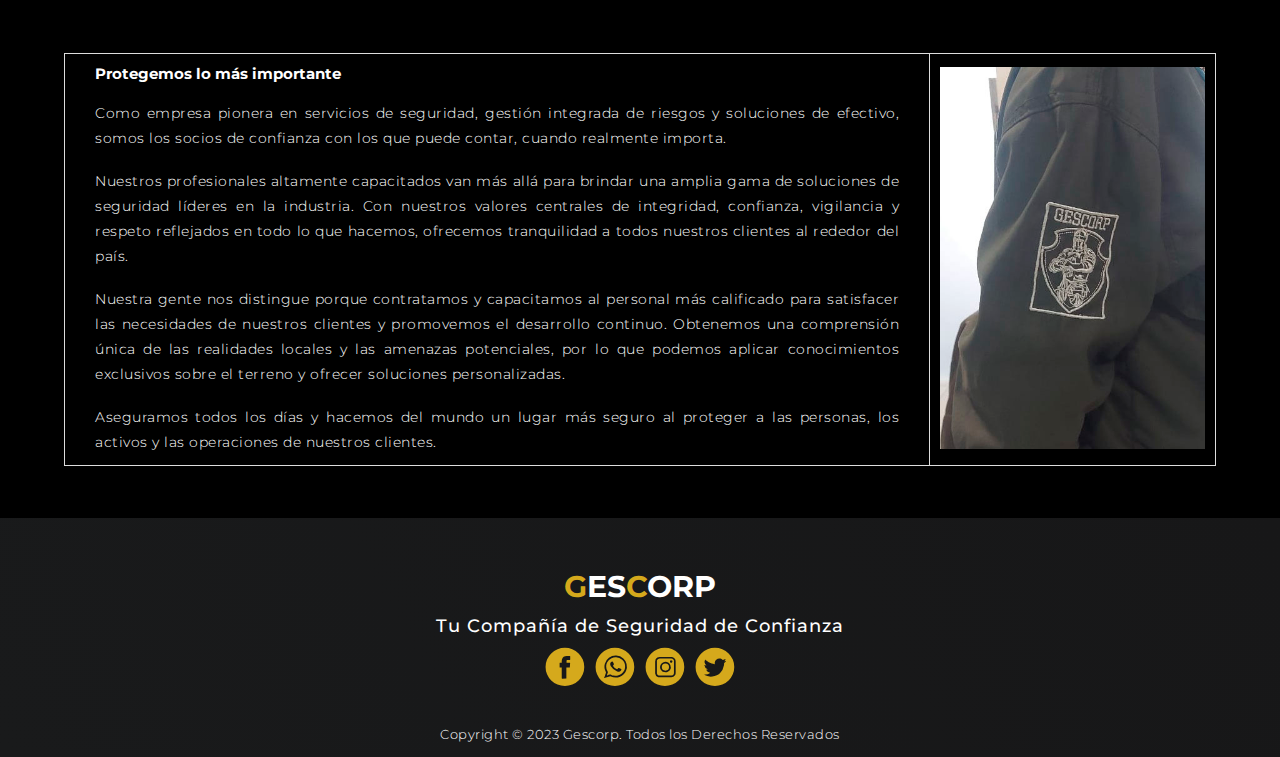
<file: seg_electronica.html>
<!DOCTYPE html>
<html lang="en">
   <head>
      <meta charset="UTF-8" />
      <meta name="viewport" content="width=device-width, initial-scale=1.0" />
      <link rel="stylesheet" href="style.css" />
      <link rel="stylesheet" href="https://cdn.jsdelivr.net/npm/swiper@9/swiper-bundle.min.css" />
      <link rel="stylesheet" href="https://cdnjs.cloudflare.com/ajax/libs/font-awesome/6.4.0/css/all.min.css"
        integrity="sha512-iecdLmaskl7CVkqkXNQ/ZH/XLlvWZOJyj7Yy7tcenmpD1ypASozpmT/E0iPtmFIB46ZmdtAc9eNBvH0H/ZpiBw==" 
        crossorigin="anonymous" referrerpolicy="no-referrer" />
      <link rel="stylesheet" href="style.css">
      <title>Seguridad Electrónica GESCORP</title>
      <style>
         * {
         box-sizing: border-box;
         max-width: 100vw;
         }
         .active,
         .dot:hover {
         background-color: #717171;
         }
         .grid-container {
         margin: 0;
         display: flex;
         justify-content: center;
         align-items: center;
         }
         .grid {
         display: grid;
         grid-template-columns: repeat(auto-fit, minmax(200px, 1fr));
         gap: 0;
         max-width: 90%;
         margin: 0;
         }
         .box {
         padding: 20px;
         border: 1px solid #ccc;
         box-sizing: border-box;
         display: flex;
         flex-direction: column;
         align-items: center;
         }
         .box img {
         width: 100%;
         height: auto;
         }
         .box h2 {
        text-align: center;
         margin-top: 0;
         }
         @media (max-width: 640px) {
         .grid {
         grid-template-columns: 1fr;
         width: 80%;
         }
         .box {
         margin-bottom: 10px;
         }
         }
         /*.grid-container2 {
         margin: 0;
         display: flex;
         justify-content: center;
         align-items: center;
         }
         .grid2 {
         display: grid;
         grid-template-columns: repeat(auto-fit, minmax(400px, 1fr));
         gap: 0;
         max-width: 90%;
         margin: 0;
         }
         .box2 {
         border: 1px solid #ccc;
         box-sizing: border-box;
         display: flex;
         flex-direction: column;
         align-items: center;
         }
         .box2 img {
         padding: 0;
         width: 100%;
         height: auto;
         }
         .box2 h2 {
         margin-top: 0;
         text-align: center;
         }
         .box2 p {
         text-align: center;
         }
         .text-box2 {
         display: flex;
         flex-direction: column;
         justify-content: center;
         }
         @media (max-width: 640px) {
         .grid2 {
         grid-template-columns: 1fr;
         width: 80%;
         }
         .title {
         width: 80% !important;
         }
         .box2 {
         margin-bottom: 10px;
         }
         }*/

  .table-container {
  display: flex;
  justify-content: center;
  align-items: center;

}

table {
  border-collapse: collapse;
  width: 100%;
 /* max-width: 800px;*/
  max-width: 90%;
}

td {
  border: 1px solid #ddd;
  padding: 10px;
}

.image-cell {
  vertical-align: middle;
}

.image-cell img {
  width: 100%;
  height: auto;
  object-fit: contain;
}

.text-cell {
  text-align: center;
}

@media (max-width: 600px) {
  table, thead, tbody, th, td, tr {
    display: block;
  }

  .image-cell {
    margin-bottom: 10px;
    width: 100%;
  }

  .text-cell {
    margin-bottom: 10px;
    width: 100%;
    text-align: left;
  }

  table{
    max-width: 80%;
  }
}
      </style>
   </head>
   <body>
      <!-- Header -->
      <section id="header" style="background-color: black !important;">
         <div class="header container">
            <div class="nav-bar">
               <div class="brand">
                  <a href="index.html">
                     <h1><span>G</span>es<span>C</span>orp</h1>
                  </a>
               </div>
               <div class="nav-list">
                  <div class="hamburger">
                     <div class="bar"></div>
                  </div>
                  <ul>
                     <li><a href="index.html" data-after="Inicio">Inicio</a></li>
                     <li><a href="index.html" data-after="Servicios">Servicios</a></li>
                     <li><a href="index.html" data-after="Operaciones">Operaciones</a></li>
                     <li><a href="index.html" data-after="Acerca De">Acerca De</a></li>
                     <li><a href="index.html" data-after="Contacto">Contacto</a></li>
                  </ul>
               </div>
            </div>
         </div>
      </section>
      <section id="prueba" style="margin-top: 60px;">
         <center>
            <div class="title" style="background-color: #e5e5e5; padding: 15px; text-align: center; width: 90%;">
               <h1 style="color: black;">SEGURIDAD ELECTRONICA GESCORP</h1>
            </div>
         </center>
         <br />
         <br />
         <center>
            <p style="width: 80%;">En GESCORP, siempre nos mantenemos actualizados con las últimas tecnologías y técnicas para mantener seguros a nuestros clientes, y CCTV (circuito cerrado de televisión) no es una excepción. Ofrecemos una amplia gama de soluciones de videovigilancia que se pueden adaptar a sus necesidades, lo que le permite mantener una vigilancia segura en todas sus instalaciones, las 24 horas del día, los 7 días de la semana.</p>
         </center><br><br><br>
         <div class="table-container">
         <table>
           <tr>
             <td class="image-cell">
               <img src="img/electronica.jpg">
             </td>
             <td class="text-cell">
              <h2 style="text-align:left;padding-right:20px;padding-left:20px;">Soluciones CCTV diseñadas para ti</h2>
              <p style="text-align:justify;padding-right:20px;padding-left:20px;">Ofrecemos una gama de opciones, desde los tradicionales sistemas analógicos de CCTV hasta las últimas soluciones digitales basadas en IP. Podemos proporcionar todo, desde cámaras independientes para una sucursal hasta cobertura completa de CCTV para grandes complejos de edificios y múltiples propiedades. También ofrecemos sistemas CCTV direccionables IP totalmente integrados para entornos de alta seguridad.</p>
              <h2 style="text-align:left;padding-right:20px;padding-left:20px;">Cobertura 24/7</h2>
              <p style="text-align:justify;padding-right:20px;padding-left:20px;">Nuestros sistemas de monitoreo de última generación nos permiten brindar monitoreo y respuesta remotos de alta confiabilidad, de día o de noche. Algunas de las características disponibles incluyen:</p>
              <p style="text-align:justify;padding-right:20px;padding-left:20px;">* Cámaras domo, bala o caja</p>
              <p style="text-align:justify;padding-right:20px;padding-left:20px;">* Tecnología de vídeo día/noche con iluminación infrarroja</p>
              <p style="text-align:justify;padding-right:20px;padding-left:20px;">* Amplia gama de videograbadores digitales</p>
              <p style="text-align:justify;padding-right:20px;padding-left:20px;">* Vigilancia del monitor de pantalla táctil</p>
              <p style="text-align:justify;padding-right:20px;padding-left:20px;">* Conectividad móvil para detección remota</p>
             </td>
           </tr>
         </table>
       </div>
         <br />
         <br /> 
         <br />
         <center>
            <p style="width: 80%;">En la era digital, la seguridad electrónica es fundamental para proteger tus activos y garantizar la tranquilidad en todo momento. En GESCORP, ofrecemos soluciones de seguridad electrónica de vanguardia diseñadas para adaptarse a las necesidades específicas de tu negocio o residencia. Desde sistemas de videovigilancia de alta definición hasta sistemas de control de acceso avanzado, nuestra gama de productos y servicios te permite mantener un control total sobre tu propiedad, incluso cuando no estás presente físicamente. Nuestros expertos en seguridad electrónica te brindarán asesoramiento personalizado, instalación profesional y soporte continuo para asegurarte de que tu seguridad esté siempre en buenas manos. Confía en nosotros para proteger lo que más importa.</p>
         </center>

         <section>
         <div class="movies containers">
            <div class="swiper mySwiper">
               <div class="swiper-wrapper">
                  <div class="swiper-slide">
                     <img src="img/imgS/c1.webp" alt="">
                  </div>
                  <div class="swiper-slide">
                     <img src="img/imgS/c2.webp" alt="">
                  </div>
                  <div class="swiper-slide">
                     <img src="img/imgS/c3.webp" alt="">
                  </div>
                  <div class="swiper-slide">
                     <img src="img/imgS/c4.webp" alt="">
                  </div>
                  <div class="swiper-slide">
                     <img src="img/imgS/c5.webp" alt="">
                  </div>
                  <div class="swiper-slide">
                     <img src="img/imgS/c6.webp" alt="">
                  </div>
                  <div class="swiper-slide">
                     <img src="img/imgS/c7.webp" alt="">
                  </div>
                  <div class="swiper-slide">
                     <img src="img/imgS/c8.webp" alt="">
                  </div>
                  <div class="swiper-slide">
                     <img src="img/imgS/c9.webp" alt="">
                  </div>
                  <div class="swiper-slide">
                     <img src="img/imgS/c10.webp" alt="">
                  </div>
                  <div class="swiper-slide">
                     <img src="img/imgS/c11.webp" alt="">
                  </div>
                  <div class="swiper-slide">
                     <img src="img/imgS/c12.webp" alt="">
                  </div>
                  <div class="swiper-slide">
                     <img src="img/imgS/c13.webp" alt="">
                  </div>
                  <div class="swiper-slide">
                     <img src="img/imgS/c14.webp" alt="">
                  </div>
                  <div class="swiper-slide">
                     <img src="img/imgS/c15.webp" alt="">
                  </div>
                  <div class="swiper-slide">
                     <img src="img/imgS/c16.webp" alt="">
                  </div>
                  <div class="swiper-slide">
                     <img src="img/imgS/c17.webp" alt="">
                  </div>
                  <div class="swiper-slide">
                     <img src="img/imgS/c18.webp" alt="">
                  </div>
                  <div class="swiper-slide">
                     <img src="img/imgS/c19.webp" alt="">
                  </div>
               </div>
            </div>
         </div>
         </section>
         <center>
            <p style="width: 80%;">Protege lo que más importa con nuestros sistemas de seguridad de cámaras. Desde hogares y pequeñas empresas hasta grandes corporaciones, ofrecemos soluciones de vigilancia personalizadas para adaptarnos a tus necesidades. Nuestras cámaras de alta definición y sistemas de monitoreo te brindan la tranquilidad de saber que tu propiedad está protegida las 24 horas del día, los 7 días de la semana. Ya sea que necesites proteger tu hogar, tu negocio o tus instalaciones industriales, estamos aquí para proporcionarte una solución de seguridad confiable y efectiva.</p>
         </center>         
         
          <section>
         <div class="movies containers">
            <div class="swiper mySwiper">
               <div class="swiper-wrapper">
                  <div class="swiper-slide">
                     <img src="img/imgS/cs1.jpeg" alt="">
                  </div>
                  <div class="swiper-slide">
                     <img src="img/imgS/cs2.jpeg" alt="">
                  </div>
                  <div class="swiper-slide">
                     <img src="img/imgS/cs3.jpeg" alt="">
                  </div>
                  <div class="swiper-slide">
                     <img src="img/imgS/cs4.jpeg" alt="">
                  </div>
                  <div class="swiper-slide">
                     <img src="img/imgS/cs5.jpeg" alt="">
                  </div>
                  <div class="swiper-slide">
                     <img src="img/imgS/cs6.jpeg" alt="">
                  </div>
                  <div class="swiper-slide">
                     <img src="img/imgS/cs7.jpeg" alt="">
                  </div>
                  <div class="swiper-slide">
                     <img src="img/imgS/cs8.jpeg" alt="">
                  </div>
                  <div class="swiper-slide">
                     <img src="img/imgS/cs9.jpeg" alt="">
                  </div>
                  <div class="swiper-slide">
                     <img src="img/imgS/cs10.jpeg" alt="">
                  </div>
                  <div class="swiper-slide">
                     <img src="img/imgS/cs11.jpeg" alt="">
                  </div>
                  <div class="swiper-slide">
                     <img src="img/imgS/cs12.jpeg" alt="">
                  </div>
                  <div class="swiper-slide">
                     <img src="img/imgS/cs13.jpeg" alt="">
                  </div>
                  <div class="swiper-slide">
                     <img src="img/imgS/cs14.jpeg" alt="">
                  </div>
                  <div class="swiper-slide">
                     <img src="img/imgS/cs15.jpeg" alt="">
                  </div>            
               </div>
            </div>
         </div>
         </section>
         
         <div class="table-container">
          <table>
            <tr>
              <td class="text-cell">
                <h2 style="text-align:left;padding-right:20px;padding-left:20px;">Protegemos lo más importante</h2><br>
                <p style="text-align:justify;padding-right:20px;padding-left:20px;">Como empresa pionera en servicios de seguridad, gestión integrada de riesgos y soluciones de efectivo, somos los socios de confianza con los que puede contar, cuando realmente importa.</p><br>
                <p style="text-align:justify;padding-right:20px;padding-left:20px;">Nuestros profesionales altamente capacitados van más allá para brindar una amplia gama de soluciones de seguridad líderes en la industria. Con nuestros valores centrales de integridad, confianza, vigilancia y respeto reflejados en todo lo que hacemos, ofrecemos tranquilidad a todos nuestros clientes al rededor del país.</p><br>
                <p style="text-align:justify;padding-right:20px;padding-left:20px;">Nuestra gente nos distingue porque contratamos y capacitamos al personal más calificado para satisfacer las necesidades de nuestros clientes y promovemos el desarrollo continuo. Obtenemos una comprensión única de las realidades locales y las amenazas potenciales, por lo que podemos aplicar conocimientos exclusivos sobre el terreno y ofrecer soluciones personalizadas.</p><br>
                <p style="text-align:justify;padding-right:20px;padding-left:20px;">Aseguramos todos los días y hacemos del mundo un lugar más seguro al proteger a las personas, los activos y las operaciones de nuestros clientes.</p>
              </td>
              <td class="image-cell">
                <img src="img/uniformet.jpg">
              </td>
            </tr>
          </table>
        </div>

      </section>
      <br />
      <br />
      <br />
      <br />
      <!-- Footer -->
      <section id="footer">
         <div class="footer container">
            <div class="brand">
               <h1><span>G</span>ES<span>C</span>ORP</h1>
            </div>
            <h2 style="text-align: center;">Tu Compañía de Seguridad de Confianza</h2>
            <div class="social-icon">
               <div class="social-item">
                  <a><img src="img/footer/i1_1.svg" /></a>
               </div>
               <div class="social-item">
                  <a><img src="img/footer/i2_1.svg" /></a>
               </div>
               <div class="social-item">
                  <a><img src="img/footer/i3_1.svg" /></a>
               </div>
               <div class="social-item">
                  <a><img src="img/footer/i4_1.svg" /></a>
               </div>
            </div>
            <p style="text-align: center;">Copyright © 2023 Gescorp. Todos los Derechos Reservados</p>
         </div>
      </section>
      <!-- End Footer -->
      <script src="./app.js"></script>
      <script src="https://cdn.jsdelivr.net/npm/swiper@9/swiper-bundle.min.js"></script>
      <script src="script.js" ></script>
   </body>
</html>
</file>
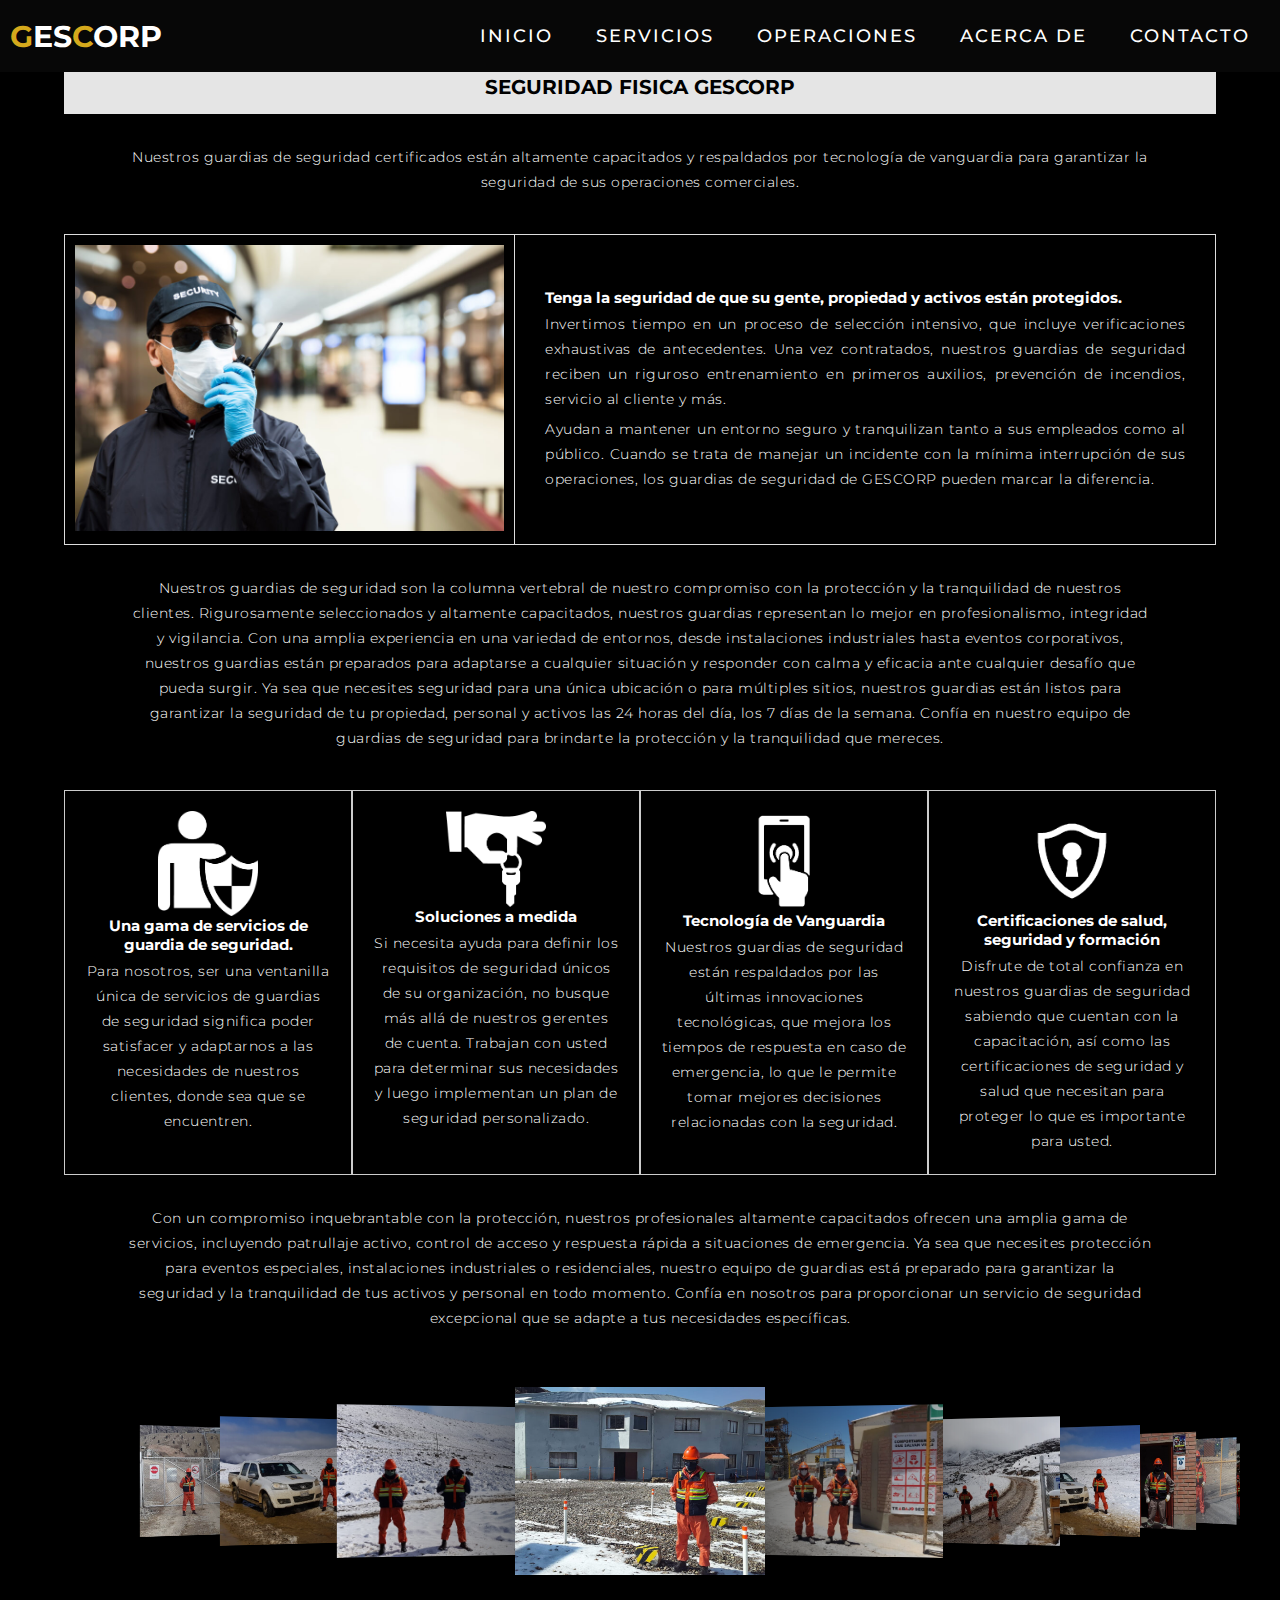
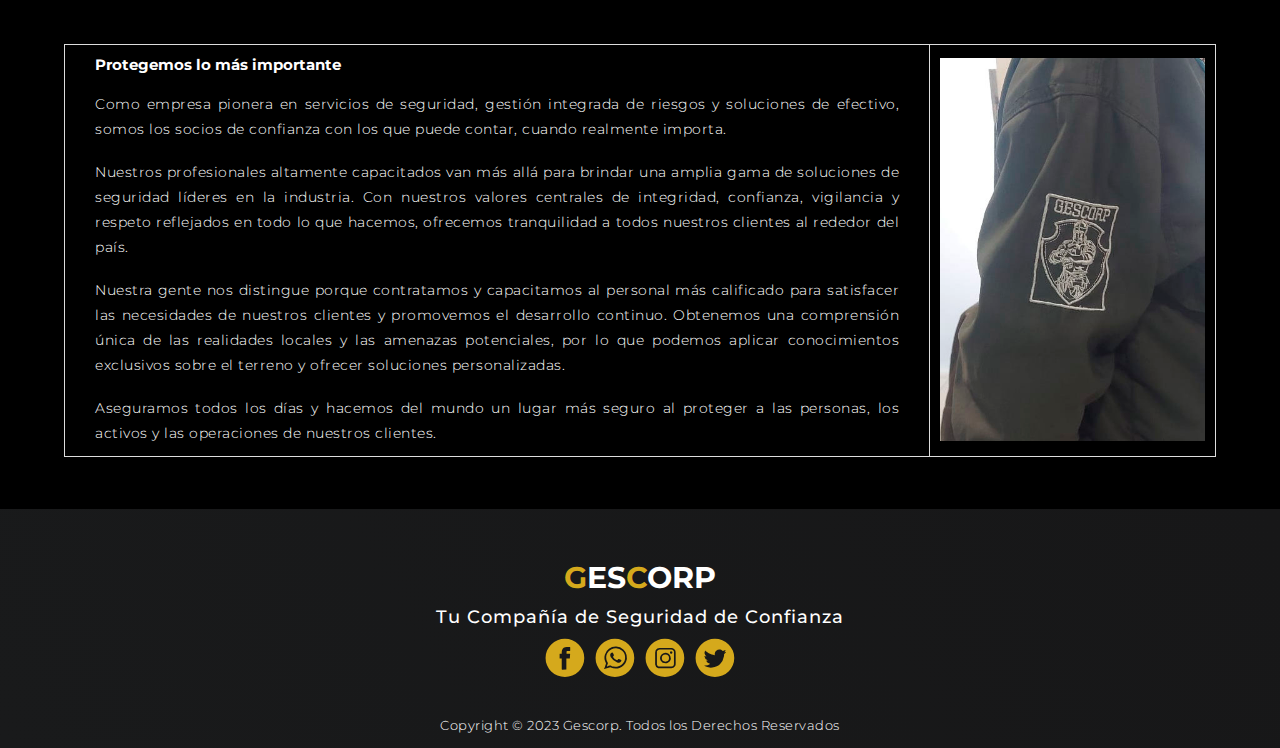
<file: seg_fisica.html>
<!DOCTYPE html>
<html lang="en">
   <head>
      <meta charset="UTF-8" />
      <meta name="viewport" content="width=device-width, initial-scale=1.0" />
      <link rel="stylesheet" href="style.css" />
      
      <meta http-equiv="X-UA-Compatible" content="IE=edge">
      <meta name="viewport" content="width=device-width, initial-scale=1.0">
      <title>Seguridad Fisica GESCORP</title>
      
      <link rel="stylesheet" href="https://cdn.jsdelivr.net/npm/swiper@9/swiper-bundle.min.css" />
      <link rel="stylesheet" href="https://cdnjs.cloudflare.com/ajax/libs/font-awesome/6.4.0/css/all.min.css"
        integrity="sha512-iecdLmaskl7CVkqkXNQ/ZH/XLlvWZOJyj7Yy7tcenmpD1ypASozpmT/E0iPtmFIB46ZmdtAc9eNBvH0H/ZpiBw==" 
        crossorigin="anonymous" referrerpolicy="no-referrer" />
      <link rel="stylesheet" href="style.css">
      
      <style>
         * {
         box-sizing: border-box;
         max-width: 100vw;
         }
         .active,
         .dot:hover {
         background-color: #717171;
         }
         .grid-container {
         margin: 0;
         display: flex;
         justify-content: center;
         align-items: center;
         }
         .grid {
         display: grid;
         grid-template-columns: repeat(auto-fit, minmax(200px, 1fr));
         gap: 0;
         max-width: 90%;
         margin: 0;
         }
         .box {
         padding: 20px;
         border: 1px solid #ccc;
         box-sizing: border-box;
         display: flex;
         flex-direction: column;
         align-items: center;
         }
         .box img {
         width: 100%;
         height: auto;
         }
         .box h2 {
        text-align: center;
         margin-top: 0;
         }
         @media (max-width: 640px) {
         .grid {
         grid-template-columns: 1fr;
         width: 80%;
         }
         .box {
         margin-bottom: 10px;
         }
         }
         /*.grid-container2 {
         margin: 0;
         display: flex;
         justify-content: center;
         align-items: center;
         }
         .grid2 {
         display: grid;
         grid-template-columns: repeat(auto-fit, minmax(400px, 1fr));
         gap: 0;
         max-width: 90%;
         margin: 0;
         }
         .box2 {
         border: 1px solid #ccc;
         box-sizing: border-box;
         display: flex;
         flex-direction: column;
         align-items: center;
         }
         .box2 img {
         padding: 0;
         width: 100%;
         height: auto;
         }
         .box2 h2 {
         margin-top: 0;
         text-align: center;
         }
         .box2 p {
         text-align: center;
         }
         .text-box2 {
         display: flex;
         flex-direction: column;
         justify-content: center;
         }
         @media (max-width: 640px) {
         .grid2 {
         grid-template-columns: 1fr;
         width: 80%;
         }
         .title {
         width: 80% !important;
         }
         .box2 {
         margin-bottom: 10px;
         }
         }*/

  .table-container {
  display: flex;
  justify-content: center;
  align-items: center;

}

table {
  border-collapse: collapse;
  width: 100%;
 /* max-width: 800px;*/
  max-width: 90%;
}

td {
  border: 1px solid #ddd;
  padding: 10px;
}

.image-cell {
  vertical-align: middle;
}

.image-cell img {
  width: 100%;
  height: auto;
  object-fit: contain;
}

.text-cell {
  text-align: center;
}

@media (max-width: 600px) {
  table, thead, tbody, th, td, tr {
    display: block;
  }

  .image-cell {
    margin-bottom: 10px;
    width: 100%;
  }

  .text-cell {
    margin-bottom: 10px;
    width: 100%;
    text-align: left;
  }

  table{
    max-width: 80%;
  }
}
      </style>
   </head>
   <body>
      
      <!-- Header -->
      <section id="header" style="background-color: black !important;">
         <div class="header container">
            <div class="nav-bar">
               <div class="brand">
                  <a href="index.html">
                     <h1><span>G</span>es<span>C</span>orp</h1>
                  </a>
               </div>
               <div class="nav-list">
                  <div class="hamburger">
                     <div class="bar"></div>
                  </div>
                  <ul>
                     <li><a href="index.html" data-after="Inicio">Inicio</a></li>
                     <li><a href="index.html" data-after="Servicios">Servicios</a></li>
                     <li><a href="index.html" data-after="Operaciones">Operaciones</a></li>
                     <li><a href="index.html" data-after="Acerca De">Acerca De</a></li>
                     <li><a href="index.html" data-after="Contacto">Contacto</a></li>
                  </ul>
               </div>
            </div>
         </div>
      </section>
      <section id="prueba" style="margin-top: 60px;">
         <center>
            <div class="title" style="background-color: #e5e5e5; padding: 15px; text-align: center; width: 90%;">
               <h1 style="color: black;">SEGURIDAD FISICA GESCORP</h1>
            </div>
         </center>
         <br />
         <br />
         <center>
            <p style="width: 80%;">Nuestros guardias de seguridad certificados están altamente capacitados y respaldados por tecnología de vanguardia para garantizar la seguridad de sus operaciones comerciales.</p>
         </center><br><br><br>         
         
         <div class="table-container">
         <table>
           <tr>
             <td class="image-cell">
               <img src="img/guardia.jpg">
             </td>
             <td class="text-cell">
              <h2 style="text-align:left;padding-right:20px;padding-left:20px;">Tenga la seguridad de que su gente, propiedad y activos están protegidos.</h2>
              <p style="text-align:justify;padding-right:20px;padding-left:20px;">Invertimos tiempo en un proceso de selección intensivo, que incluye verificaciones exhaustivas de antecedentes. Una vez contratados, nuestros guardias de seguridad reciben un riguroso entrenamiento en primeros auxilios, prevención de incendios, servicio al cliente y más.</p>
              <p style="text-align:justify;padding-right:20px;padding-left:20px;">Ayudan a mantener un entorno seguro y tranquilizan tanto a sus empleados como al público. Cuando se trata de manejar un incidente con la mínima interrupción de sus operaciones, los guardias de seguridad de GESCORP pueden marcar la diferencia.</p>
             </td>
           </tr>
         </table>
       </div>
         <br />
         <br />
         <center>
            <p style="width: 80%;">Nuestros guardias de seguridad son la columna vertebral de nuestro compromiso con la protección y la tranquilidad de nuestros clientes. Rigurosamente seleccionados y altamente capacitados, nuestros guardias representan lo mejor en profesionalismo, integridad y vigilancia. Con una amplia experiencia en una variedad de entornos, desde instalaciones industriales hasta eventos corporativos, nuestros guardias están preparados para adaptarse a cualquier situación y responder con calma y eficacia ante cualquier desafío que pueda surgir. Ya sea que necesites seguridad para una única ubicación o para múltiples sitios, nuestros guardias están listos para garantizar la seguridad de tu propiedad, personal y activos las 24 horas del día, los 7 días de la semana. Confía en nuestro equipo de guardias de seguridad para brindarte la protección y la tranquilidad que mereces.</p>
         </center><br><br><br>                  
         
         <div class="grid-container">
            <div class="grid">
               <div class="box">
                  <img src="img/seg1.png" alt="Image 1" style="width: 100px;" />
                  <h2>Una gama de servicios de guardia de seguridad.</h2>
                  <p style="text-align: center;">
                     Para nosotros, ser una ventanilla única de servicios de guardias de seguridad significa poder satisfacer y adaptarnos a las necesidades de nuestros clientes, donde sea que se encuentren.
                  </p>
               </div>
               <div class="box">
                  <img src="img/seg2.png" alt="Image 1" style="width: 100px;" />
                  <h2>Soluciones a medida</h2>
                  <p style="text-align: center;">
                     Si necesita ayuda para definir los requisitos de seguridad únicos de su organización, no busque más allá de nuestros gerentes de cuenta. Trabajan con usted para determinar sus necesidades y luego implementan un
                     plan de seguridad personalizado.
                  </p>
               </div>
               <div class="box">
                  <img src="img/seg3n.png" alt="Image 1" style="width: 100px;" />
                  <h2>Tecnología de Vanguardia</h2>
                  <p style="text-align: center;">
                     Nuestros guardias de seguridad están respaldados por las últimas innovaciones tecnológicas, que mejora los tiempos de respuesta en caso de emergencia, lo que le permite tomar mejores decisiones relacionadas con
                     la seguridad.
                  </p>
               </div>
               <div class="box">
                  <img src="img/seg4n.png" alt="Image 1" style="width: 100px;" />
                  <h2>Certificaciones de salud, seguridad y formación</h2>
                  <p style="text-align: center;">
                     Disfrute de total confianza en nuestros guardias de seguridad sabiendo que cuentan con la capacitación, así como las certificaciones de seguridad y salud que necesitan para proteger lo que es importante para
                     usted.
                  </p>
               </div>
            </div>
         </div>
         <br />
         <br />
         <center>
            <p style="width: 80%;">Con un compromiso inquebrantable con la protección, nuestros profesionales altamente capacitados ofrecen una amplia gama de servicios, incluyendo patrullaje activo, control de acceso y respuesta rápida a situaciones de emergencia. Ya sea que necesites protección para eventos especiales, instalaciones industriales o residenciales, nuestro equipo de guardias está preparado para garantizar la seguridad y la tranquilidad de tus activos y personal en todo momento. Confía en nosotros para proporcionar un servicio de seguridad excepcional que se adapte a tus necesidades específicas.</p>
         </center>

         <section>
         <div class="movies containers">
            <div class="swiper mySwiper">
               <div class="swiper-wrapper">
                  <div class="swiper-slide">
                     <img src="img/imgS/s1.jpeg" alt="">
                  </div>
                  <div class="swiper-slide">
                     <img src="img/imgS/s2.jpeg" alt="">
                  </div>
                  <div class="swiper-slide">
                     <img src="img/imgS/s3.jpeg" alt="">
                  </div>
                  <div class="swiper-slide">
                     <img src="img/imgS/s4.jpeg" alt="">
                  </div>
                  <div class="swiper-slide">
                     <img src="img/imgS/s5.jpeg" alt="">
                  </div>
                  <div class="swiper-slide">
                     <img src="img/imgS/s6.jpeg" alt="">
                  </div>
                  <div class="swiper-slide">
                     <img src="img/imgS/s7.jpeg" alt="">
                  </div>
                  <div class="swiper-slide">
                     <img src="img/imgS/s8.jpeg" alt="">
                  </div>
                  <div class="swiper-slide">
                     <img src="img/imgS/s9.jpeg" alt="">
                  </div>
                  <div class="swiper-slide">
                     <img src="img/imgS/s10.jpeg" alt="">
                  </div>
                  <div class="swiper-slide">
                     <img src="img/imgS/s11.jpeg" alt="">
                  </div>
                  <div class="swiper-slide">
                     <img src="img/imgS/s12.jpeg" alt="">
                  </div>
                  <div class="swiper-slide">
                     <img src="img/imgS/s13.jpeg" alt="">
                  </div>
                  <div class="swiper-slide">
                     <img src="img/imgS/s14.jpeg" alt="">
                  </div>
                  <div class="swiper-slide">
                     <img src="img/imgS/s15.jpeg" alt="">
                  </div>
               </div>
            </div>
         </div>
         </section>
         <br />           
         
         <div class="table-container">
          <table>
            <tr>
              <td class="text-cell">
                <h2 style="text-align:left;padding-right:20px;padding-left:20px;">Protegemos lo más importante</h2><br>
                <p style="text-align:justify;padding-right:20px;padding-left:20px;">Como empresa pionera en servicios de seguridad, gestión integrada de riesgos y soluciones de efectivo, somos los socios de confianza con los que puede contar, cuando realmente importa.</p><br>
                <p style="text-align:justify;padding-right:20px;padding-left:20px;">Nuestros profesionales altamente capacitados van más allá para brindar una amplia gama de soluciones de seguridad líderes en la industria. Con nuestros valores centrales de integridad, confianza, vigilancia y respeto reflejados en todo lo que hacemos, ofrecemos tranquilidad a todos nuestros clientes al rededor del país.</p><br>
                <p style="text-align:justify;padding-right:20px;padding-left:20px;">Nuestra gente nos distingue porque contratamos y capacitamos al personal más calificado para satisfacer las necesidades de nuestros clientes y promovemos el desarrollo continuo. Obtenemos una comprensión única de las realidades locales y las amenazas potenciales, por lo que podemos aplicar conocimientos exclusivos sobre el terreno y ofrecer soluciones personalizadas.</p><br>
                <p style="text-align:justify;padding-right:20px;padding-left:20px;">Aseguramos todos los días y hacemos del mundo un lugar más seguro al proteger a las personas, los activos y las operaciones de nuestros clientes.</p>
              </td>
              <td class="image-cell">
                <img src="img/uniformet.jpg">
              </td>
            </tr>
          </table>
        </div>       
      </section>
      <br />
      <br />
      <br />
      <br />
      <!-- Footer -->
      <section id="footer">
         <div class="footer container">
            <div class="brand">
               <h1><span>G</span>ES<span>C</span>ORP</h1>
            </div>
            <h2 style="text-align: center;">Tu Compañía de Seguridad de Confianza</h2>
            <div class="social-icon">
               <div class="social-item">
                  <a><img src="img/footer/i1_1.svg" /></a>
               </div>
               <div class="social-item">
                  <a><img src="img/footer/i2_1.svg" /></a>
               </div>
               <div class="social-item">
                  <a><img src="img/footer/i3_1.svg" /></a>
               </div>
               <div class="social-item">
                  <a><img src="img/footer/i4_1.svg" /></a>
               </div>
            </div>
            <p style="text-align: center;">Copyright © 2023 Gescorp. Todos los Derechos Reservados</p>
         </div>
      </section>
      <!-- End Footer -->
      <script src="./app.js"></script>
      <script src="https://cdn.jsdelivr.net/npm/swiper@9/swiper-bundle.min.js"></script>
      <script src="script.js" ></script>
   </body>
</html>
</file>
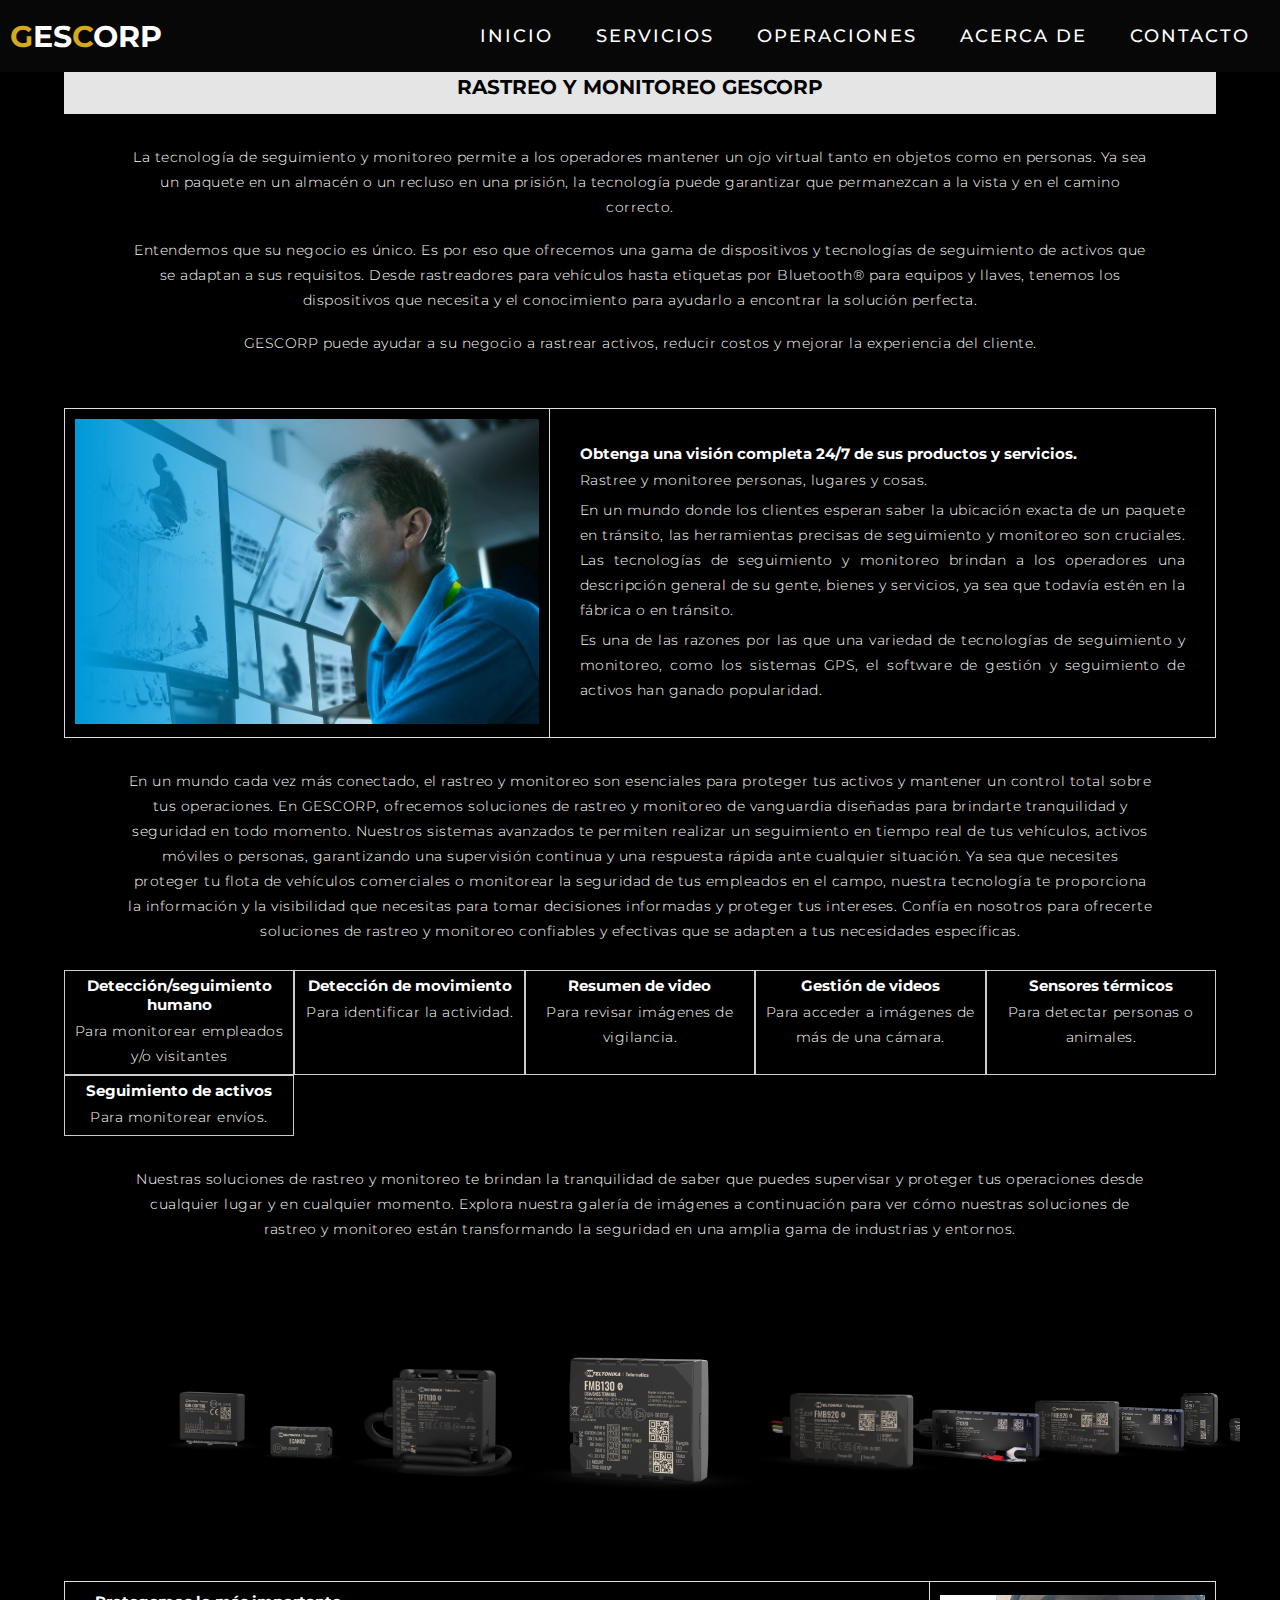
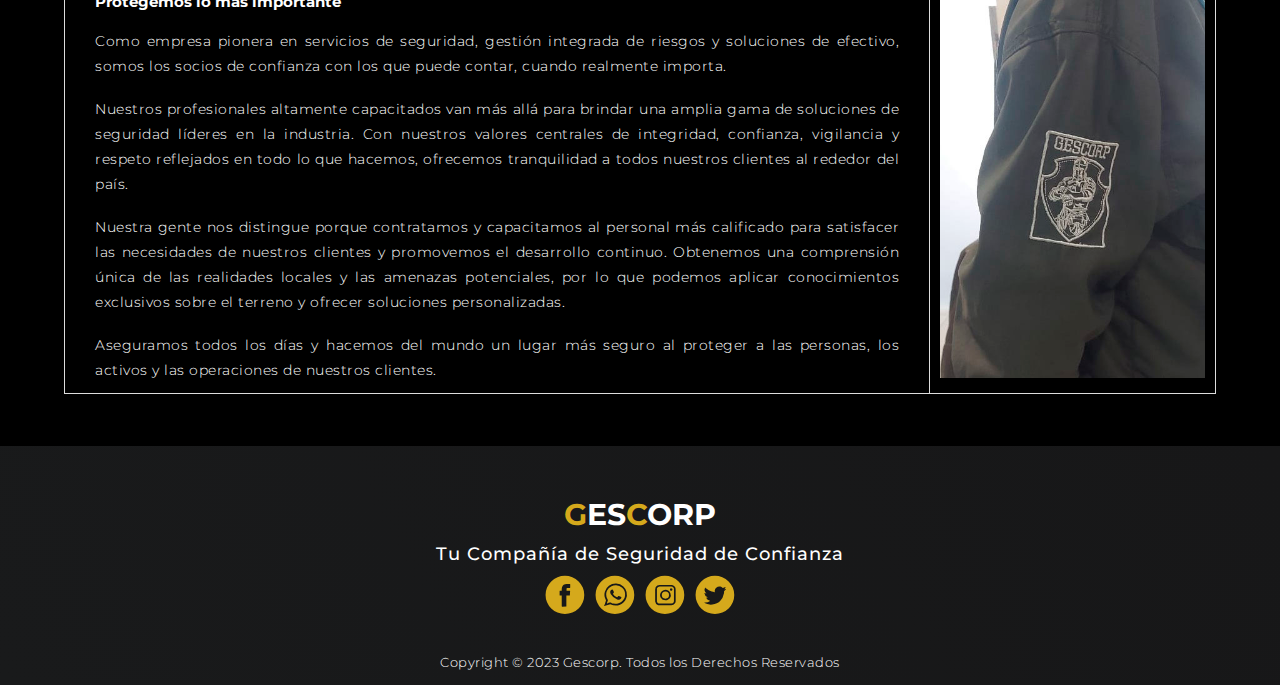
<file: seg_rastreo.html>
<!DOCTYPE html>
<html lang="en">
   <head>
      <meta charset="UTF-8" />
      <meta name="viewport" content="width=device-width, initial-scale=1.0" />
      <link rel="stylesheet" href="style.css" />
      <link rel="stylesheet" href="https://cdn.jsdelivr.net/npm/swiper@9/swiper-bundle.min.css" />
      <link rel="stylesheet" href="https://cdnjs.cloudflare.com/ajax/libs/font-awesome/6.4.0/css/all.min.css"
        integrity="sha512-iecdLmaskl7CVkqkXNQ/ZH/XLlvWZOJyj7Yy7tcenmpD1ypASozpmT/E0iPtmFIB46ZmdtAc9eNBvH0H/ZpiBw==" 
        crossorigin="anonymous" referrerpolicy="no-referrer" />
      <link rel="stylesheet" href="style.css">
      <title>Seguridad Fisica GESCORP</title>
      <style>
         * {
         box-sizing: border-box;
         max-width: 100vw;
         }
         .active,
         .dot:hover {
         background-color: #717171;
         }
         .grid-container {
         margin: 0;
         display: flex;
         justify-content: center;
         align-items: center;
         }
         .grid {
         display: grid;
         grid-template-columns: repeat(auto-fit, minmax(200px, 1fr));
         gap: 0;
         max-width: 90%;
         margin: 0;
         }
         .box {
         padding: 5px;
         border: 1px solid #ccc;
         box-sizing: border-box;
         display: flex;
         flex-direction: column;
         align-items: center;
         }
         .box img {
         width: 100%;
         height: auto;
         }
         .box h2 {
        text-align: center;
         margin-top: 0;
         }
         @media (max-width: 640px) {
         .grid {
         grid-template-columns: 1fr;
         width: 80%;
         }
         .box {
         margin-bottom: 10px;
         }
         }
        /* .grid-container2 {
         margin: 0;
         display: flex;
         justify-content: center;
         align-items: center;
         }
         .grid2 {
         display: grid;
         grid-template-columns: repeat(auto-fit, minmax(400px, 1fr));
         gap: 0;
         max-width: 90%;
         margin: 0;
         }
         .box2 {
         border: 1px solid #ccc;
         box-sizing: border-box;
         display: flex;
         flex-direction: column;
         align-items: center;
         }
         .box2 img {
         padding: 0;
         width: 100%;
         height: auto;
         }
         .box2 h2 {
         margin-top: 0;
         text-align: center;
         }
         .box2 p {
         text-align: center;
         }
         .text-box2 {
         display: flex;
         flex-direction: column;
         justify-content: center;
         }
         @media (max-width: 640px) {
         .grid2 {
         grid-template-columns: 1fr;
         width: 80%;
         }
         .title {
         width: 80% !important;
         }
         .box2 {
         margin-bottom: 10px;
         }
         }*/

         .table-container {
  display: flex;
  justify-content: center;
  align-items: center;

}

table {
  border-collapse: collapse;
  width: 100%;
 /* max-width: 800px;*/
  max-width: 90%;
}

td {
  border: 1px solid #ddd;
  padding: 10px;
}

.image-cell {
  vertical-align: middle;
}

.image-cell img {
  width: 100%;
  height: auto;
  object-fit: contain;
}

.text-cell {
  text-align: center;
}

@media (max-width: 600px) {
  table, thead, tbody, th, td, tr {
    display: block;
  }

  .image-cell {
    margin-bottom: 10px;
    width: 100%;
  }

  .text-cell {
    margin-bottom: 10px;
    width: 100%;
    text-align: left;
  }

  table{
    max-width: 80%;
  }
}
      </style>
   </head>
   <body>
      <!-- Header -->
      <section id="header" style="background-color: black !important;">
         <div class="header container">
            <div class="nav-bar">
               <div class="brand">
                  <a href="index.html">
                     <h1><span>G</span>es<span>C</span>orp</h1>
                  </a>
               </div>
               <div class="nav-list">
                  <div class="hamburger">
                     <div class="bar"></div>
                  </div>
                  <ul>
                     <li><a href="index.html" data-after="Inicio">Inicio</a></li>
                     <li><a href="index.html" data-after="Servicios">Servicios</a></li>
                     <li><a href="index.html" data-after="Operaciones">Operaciones</a></li>
                     <li><a href="index.html" data-after="Acerca De">Acerca De</a></li>
                     <li><a href="index.html" data-after="Contacto">Contacto</a></li>
                  </ul>
               </div>
            </div>
         </div>
      </section>
      <section id="prueba" style="margin-top: 60px;">
         <center>
            <div class="title" style="background-color: #e5e5e5; padding: 15px; text-align: center; width: 90%;">
               <h1 style="color: black;">RASTREO Y MONITOREO GESCORP</h1>
            </div>
         </center>
         <br />
         <br />
         <center>
            <p style="width:80%">La tecnología de seguimiento y monitoreo permite a los operadores mantener un ojo virtual tanto en objetos como en personas. Ya sea un paquete en un almacén o un recluso en una prisión, la tecnología puede garantizar que permanezcan a la vista y en el camino correcto.</p>
            <br>                    
            <p style="width:80%">Entendemos que su negocio es único. Es por eso que ofrecemos una gama de dispositivos y tecnologías de seguimiento de activos que se adaptan a sus requisitos. Desde rastreadores para vehículos hasta etiquetas por Bluetooth® para equipos y llaves, tenemos los dispositivos que necesita y el conocimiento para ayudarlo a encontrar la solución perfecta.</p>
            <br>
            <p style="width:80%">GESCORP puede ayudar a su negocio a rastrear activos, reducir costos y mejorar la experiencia del cliente.</p>
            <br><br>
         </center>
         <br />
         <br />         
         
         <div class="table-container">
         <table>
           <tr>
             <td class="image-cell">
               <img src="img/rastreo1.jpg">
             </td>
             <td class="text-cell">
              <h2 style="text-align:left;padding-right:20px;padding-left:20px;">Obtenga una visión completa 24/7 de sus productos y servicios.</h2>
              <p style="text-align:justify;padding-right:20px;padding-left:20px;">Rastree y monitoree personas, lugares y cosas.</p>
              <p style="text-align:justify;padding-right:20px;padding-left:20px;">En un mundo donde los clientes esperan saber la ubicación exacta de un paquete en tránsito, las herramientas precisas de seguimiento y monitoreo son cruciales. Las tecnologías de seguimiento y monitoreo brindan a los operadores una descripción general de su gente, bienes y servicios, ya sea que todavía estén en la fábrica o en tránsito.</p>
              <p style="text-align:justify;padding-right:20px;padding-left:20px;">Es una de las razones por las que una variedad de tecnologías de seguimiento y monitoreo, como los sistemas GPS, el software de gestión y seguimiento de activos han ganado popularidad.</p>
             </td>
           </tr>
         </table>
       </div>
         <br />
         <br />

         <center>
            <p style="width:80%">En un mundo cada vez más conectado, el rastreo y monitoreo son esenciales para proteger tus activos y mantener un control total sobre tus operaciones. En GESCORP, ofrecemos soluciones de rastreo y monitoreo de vanguardia diseñadas para brindarte tranquilidad y seguridad en todo momento. Nuestros sistemas avanzados te permiten realizar un seguimiento en tiempo real de tus vehículos, activos móviles o personas, garantizando una supervisión continua y una respuesta rápida ante cualquier situación. Ya sea que necesites proteger tu flota de vehículos comerciales o monitorear la seguridad de tus empleados en el campo, nuestra tecnología te proporciona la información y la visibilidad que necesitas para tomar decisiones informadas y proteger tus intereses. Confía en nosotros para ofrecerte soluciones de rastreo y monitoreo confiables y efectivas que se adapten a tus necesidades específicas.</p>
         </center>
         <br />
         <br />
         
         <div class="grid-container">
            <div class="grid">
               <div class="box">
                  <h2>Detección/seguimiento humano</h2>
                  <p style="text-align: center;">
                  Para monitorear empleados y/o visitantes
                  </p>
               </div>
               <div class="box">
                  <h2>Detección de movimiento</h2>
                  <p style="text-align: center;">
                     Para identificar la actividad.
                  </p>
               </div>
               <div class="box">
                  <h2> Resumen de video</h2>
                  <p style="text-align: center;">
                  Para revisar imágenes de vigilancia. 
                  </p>
               </div>
               <div class="box">
                  <h2>Gestión de videos</h2>
                  <p style="text-align: center;">
                     Para acceder a imágenes de más de una cámara.
                  </p>
               </div>
               <div class="box">
                  <h2>Sensores térmicos</h2>
                  <p style="text-align: center;">
                  Para detectar personas o animales.
                  </p>
               </div>
               <div class="box">
                  <h2>Seguimiento de activos</h2>
                  <p style="text-align: center;">
                  Para monitorear envíos.
                  </p>
               </div>
            </div>
         </div>
         <br />
         <br />

         <center>
            <p style="width:80%">Nuestras soluciones de rastreo y monitoreo te brindan la tranquilidad de saber que puedes supervisar y proteger tus operaciones desde cualquier lugar y en cualquier momento. Explora nuestra galería de imágenes a continuación para ver cómo nuestras soluciones de rastreo y monitoreo están transformando la seguridad en una amplia gama de industrias y entornos.</p>
         </center>
         <br />
         <br />
         
         <section>
         <div class="movies containers">
            <div class="swiper mySwiper">
               <div class="swiper-wrapper">
                  <div class="swiper-slide">
                     <img src="img/imgS/r1.webp" alt="">
                  </div>
                  <div class="swiper-slide">
                     <img src="img/imgS/r2.webp" alt="">
                  </div>
                  <div class="swiper-slide">
                     <img src="img/imgS/r3.webp" alt="">
                  </div>
                  <div class="swiper-slide">
                     <img src="img/imgS/r4.webp" alt="">
                  </div>
                  <div class="swiper-slide">
                     <img src="img/imgS/r5.webp" alt="">
                  </div>
                  <div class="swiper-slide">
                     <img src="img/imgS/r6.webp" alt="">
                  </div>
                  <div class="swiper-slide">
                     <img src="img/imgS/r7.webp" alt="">
                  </div>
                  <div class="swiper-slide">
                     <img src="img/imgS/r8.webp" alt="">
                  </div>
                  <div class="swiper-slide">
                     <img src="img/imgS/r9.webp" alt="">
                  </div>
                  <div class="swiper-slide">
                     <img src="img/imgS/r10.webp" alt="">
                  </div>
                  <div class="swiper-slide">
                     <img src="img/imgS/r11.webp" alt="">
                  </div>
                  <div class="swiper-slide">
                     <img src="img/imgS/r12.webp" alt="">
                  </div>
                  <div class="swiper-slide">
                     <img src="img/imgS/r13.webp" alt="">
                  </div>
               </div>
            </div>
         </div>
         </section>
         <br />           
         
         <div class="table-container">
          <table>
            <tr>
              <td class="text-cell">
                <h2 style="text-align:left;padding-right:20px;padding-left:20px;">Protegemos lo más importante</h2><br>
                <p style="text-align:justify;padding-right:20px;padding-left:20px;">Como empresa pionera en servicios de seguridad, gestión integrada de riesgos y soluciones de efectivo, somos los socios de confianza con los que puede contar, cuando realmente importa.</p><br>
                <p style="text-align:justify;padding-right:20px;padding-left:20px;">Nuestros profesionales altamente capacitados van más allá para brindar una amplia gama de soluciones de seguridad líderes en la industria. Con nuestros valores centrales de integridad, confianza, vigilancia y respeto reflejados en todo lo que hacemos, ofrecemos tranquilidad a todos nuestros clientes al rededor del país.</p><br>
                <p style="text-align:justify;padding-right:20px;padding-left:20px;">Nuestra gente nos distingue porque contratamos y capacitamos al personal más calificado para satisfacer las necesidades de nuestros clientes y promovemos el desarrollo continuo. Obtenemos una comprensión única de las realidades locales y las amenazas potenciales, por lo que podemos aplicar conocimientos exclusivos sobre el terreno y ofrecer soluciones personalizadas.</p><br>
                <p style="text-align:justify;padding-right:20px;padding-left:20px;">Aseguramos todos los días y hacemos del mundo un lugar más seguro al proteger a las personas, los activos y las operaciones de nuestros clientes.</p>
              </td>
              <td class="image-cell">
                <img src="img/uniformet.jpg">
              </td>
            </tr>
          </table>
        </div>

      </section>
      <br />
      <br />
      <br />
      <br />
      <!-- Footer -->
      <section id="footer">
         <div class="footer container">
            <div class="brand">
               <h1><span>G</span>ES<span>C</span>ORP</h1>
            </div>
            <h2 style="text-align: center;">Tu Compañía de Seguridad de Confianza</h2>
            <div class="social-icon">
               <div class="social-item">
                  <a><img src="img/footer/i1_1.svg" /></a>
               </div>
               <div class="social-item">
                  <a><img src="img/footer/i2_1.svg" /></a>
               </div>
               <div class="social-item">
                  <a><img src="img/footer/i3_1.svg" /></a>
               </div>
               <div class="social-item">
                  <a><img src="img/footer/i4_1.svg" /></a>
               </div>
            </div>
            <p style="text-align: center;">Copyright © 2023 Gescorp. Todos los Derechos Reservados</p>
         </div>
      </section>
      <!-- End Footer -->
      <script src="./app.js"></script>
      <script src="https://cdn.jsdelivr.net/npm/swiper@9/swiper-bundle.min.js"></script>
      <script src="script.js" ></script>
   </body>
</html>
</file>
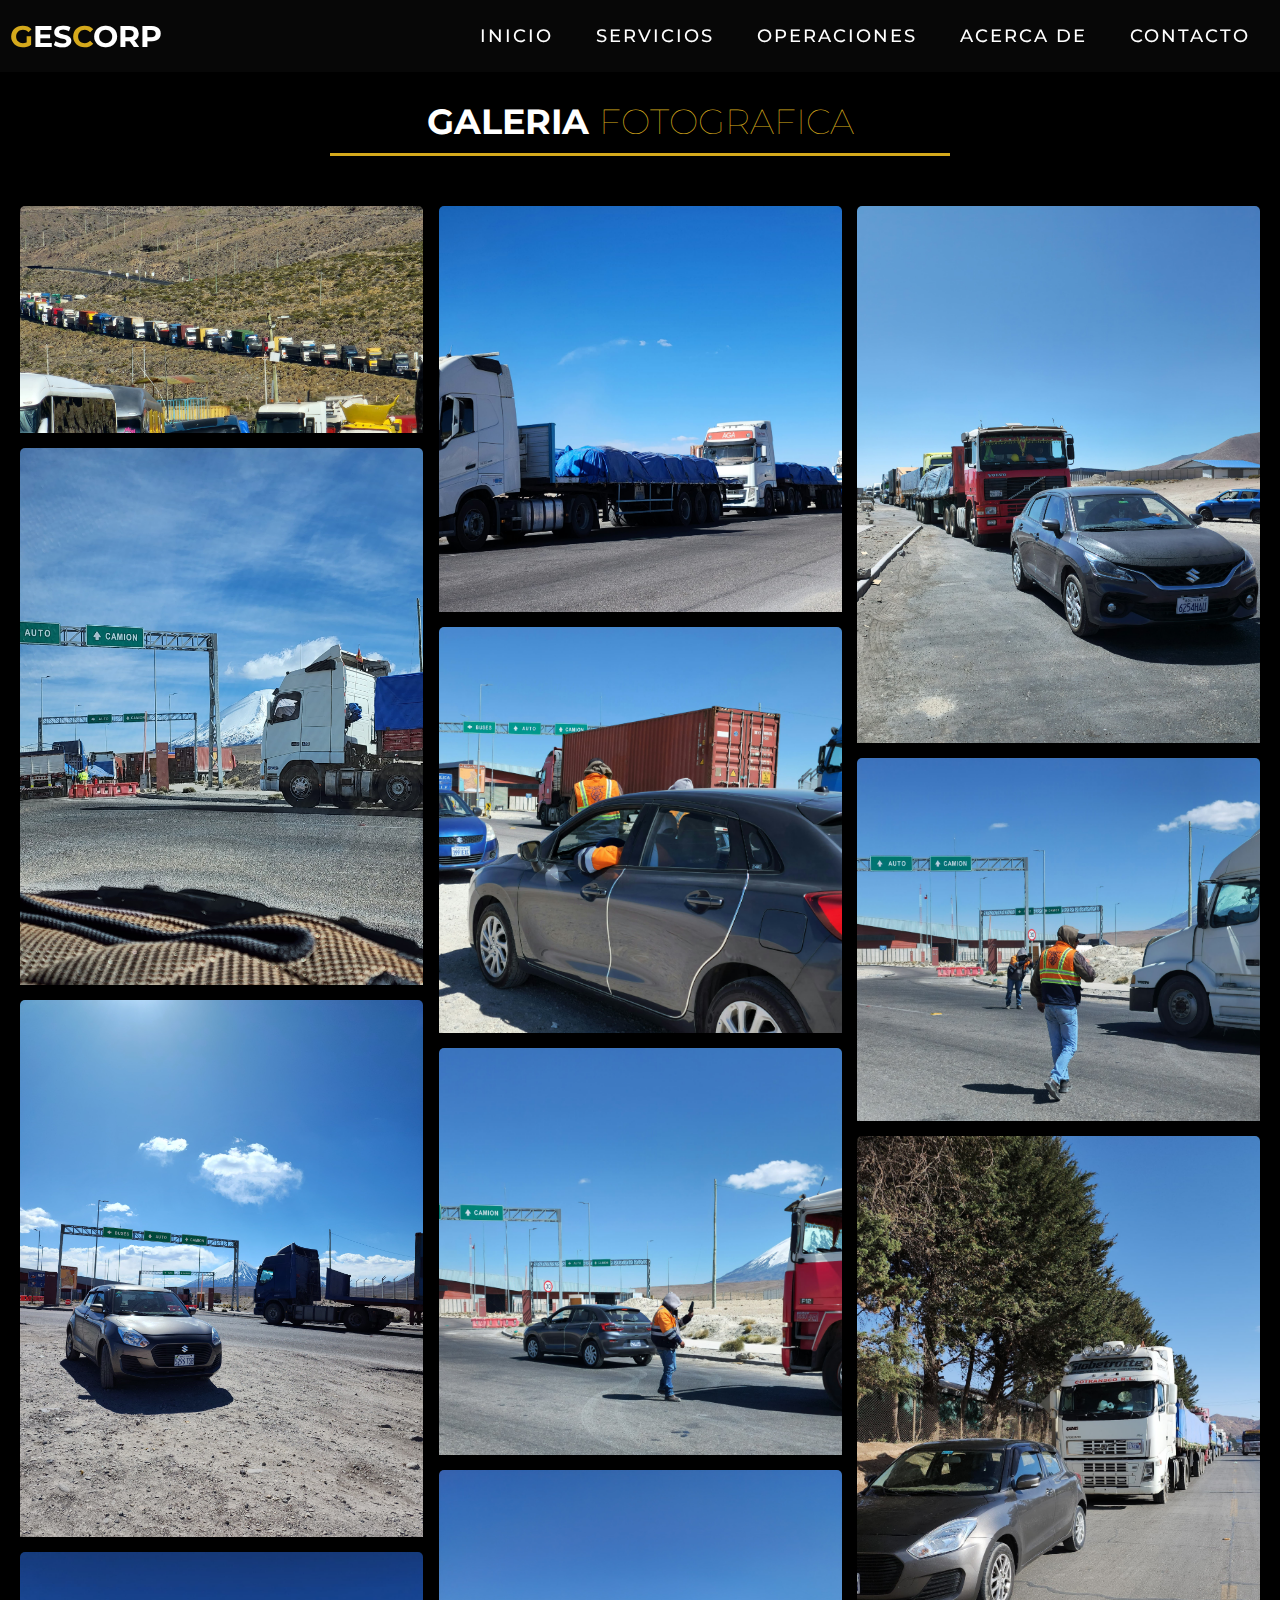
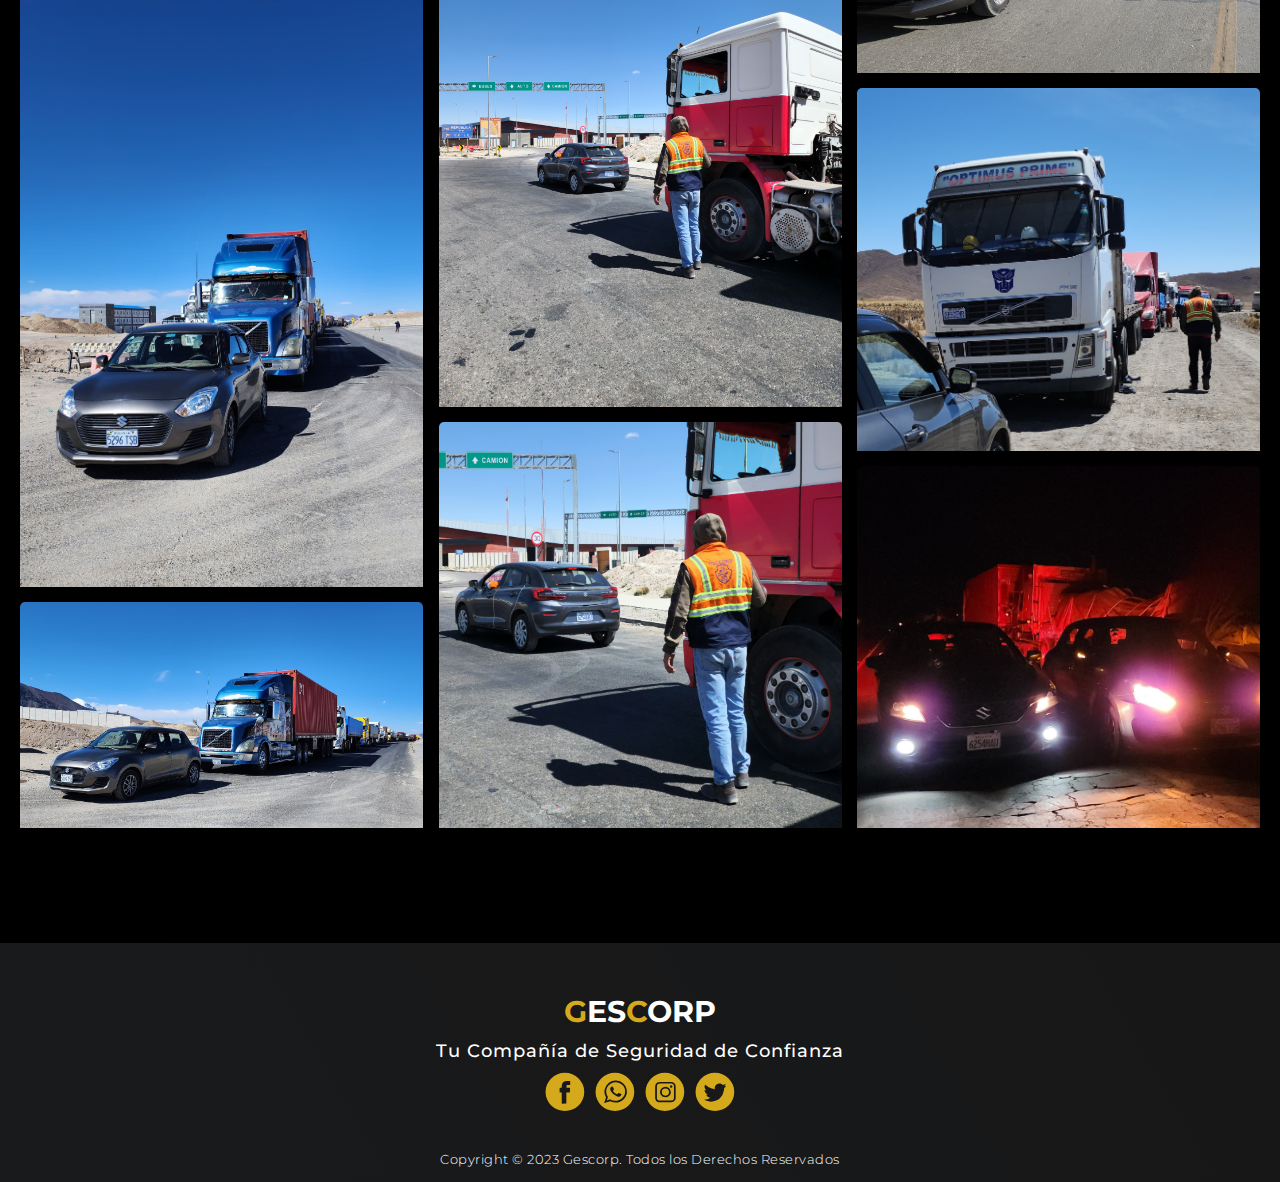
<file: gallery/gallery.html>
<!DOCTYPE html>
<html>
<head>
	<link rel="stylesheet" type="text/css" href="../style.css">
</head>
<body>
<style>
  .active, .dot:hover {
      background-color: #717171;
    }

</style>
    <!-- Header -->
    <section id="header">
      <div class="header container">
         <div class="nav-bar">
           <div class="brand">
             <a href="#hero">
               <h1><span>G</span>es<span>C</span>orp</h1>
             </a>
           </div>
           <div class="nav-list">
             <div class="hamburger">
               <div class="bar"></div>
             </div>
             <ul>
               <li><a href="../index.html" data-after="Inicio">Inicio</a></li>
               <li><a href="../index.html" data-after="Servicios">Servicios</a></li>
               <li><a href="../index.html" data-after="Operaciones">Operaciones</a></li>
               <li><a href="../index.html" data-after="Acerca De">Acerca De</a></li>
               <li><a href="../index.html" data-after="Contacto">Contacto</a></li>
             </ul>
           </div>
         </div>
       </div>
     </section>
     <!-- End Header -->
   
  <div class="gallery" style="margin-bottom: 100px; margin-top: 100px;">
    <div class="heading">
      <h3 style="color: white; font-size: 3.5rem">GALERIA <span>FOTOGRAFICA</span></h3>
    </div>
    <div class="box">
      
      <div class="dream">
        <img src="g1.jpeg">
         <img src="g2.jpeg">
          <img src="g3.jpeg">
           <img src="g4.jpeg">
            <img src="g5.jpeg">
            
      </div>

        <div class="dream">
        <img src="g6.jpeg">
         <img src="g7.jpeg">
          <img src="g8.jpeg">
           <img src="g9.jpeg">
            <img src="g10.jpeg">
            
      </div>

        <div class="dream">
        <img src="g11.jpeg">
         <img src="g12.jpeg">
          <img src="g13.jpeg">
           <img src="g14.jpeg">
            <img src="g15.jpeg">
            
      </div>
    </div>
  <!--  <div class="btn">
      <a href="#">Ir arriba</a>
    </div> -->
  </div>

  
  <!-- Footer -->
  <section id="footer">
    <div class="footer container">
      <div class="brand">
       <button id="summonPokemon" style="background-color: transparent; border-style: none; cursor: pointer;"><h1><span>G</span>ES<span>C</span>ORP</h1></button>
      </div>
      <h2 style="text-align: center;">Tu Compañía de Seguridad de Confianza</h2>
      <div class="social-icon">
        
        <div class="social-item">
          <a><img src="../img/footer/i1_1.svg" /></a>
        </div>
        <div class="social-item">
          <a><img src="../img/footer/i2_1.svg" /></a>
        </div>
        <div class="social-item">
          <a><img src="../img/footer/i3_1.svg" /></a>
        </div>
        <div class="social-item">
          <a><img src="../img/footer/i4_1.svg" /></a>
        </div>
      </div>
      <p style="text-align: center;">Copyright © 2023 Gescorp. Todos los Derechos Reservados</p>
    </div>
  </section>
  <!-- End Footer -->
  <script src="../app.js"></script>

</body>
</html>
</file>
<file: style.css>
@import 'https://fonts.googleapis.com/css?family=Montserrat:300, 400, 700&display=swap';
* {
	padding: 0;
	margin: 0;
	box-sizing: border-box !important;
}

img {
    pointer-events: none;
}

body {
	/*background-image: url('img/615686.jpg');*/
	align-items: center !important;
	/*height: 100vh !important;*/
	justify-content: center !important;
	background-color: black !important;
	
	}
	
html {
	font-size: 10px;
	font-family: 'Montserrat', sans-serif;
	scroll-behavior: smooth;
}
a {
	text-decoration: none !important;
}

.container {
	min-height: 60vh;
	width: 100%;
	display: flex;
	align-items: center;
	justify-content: center;
}

.containers{
	max-width: 1200px;
	height: 260px;
	margin: 0 auto;
	display: flex;
	justify-content: center;
	align-items: center;
}
.search{
	padding: 50px 0;
	display: flex;
	align-items: center;
	justify-content: space_between;
}
.movies{
	padding: 150px 0 150px 0;	
}
.swiper{
	width: 100%;	
}
.swiper-slide{
	background-position: center;
	background-size: cover;
	width: 250px;
	display: flex;
	justify-content: center;
	align-items: center;
}
.swiper-slide img{
	display: block;
	width: 100%;	
}
@media(max-width:991px){
	body{
		min-height: 0vh;
	}
	.search{
		padding: 30px 30px 0 30px;
	}
	.movies{
		padding: 30px;
	}
}

/*carousel*/
#carousel {
	/*background-color: #f2f2f2;*/
	padding-top: 150px;
	min-height: 65vh;
	width: 100%;
	align-items: center;
	justify-content: center;
}
	@-webkit-keyframes scroll {
	0% {
	-webkit-transform: translateX(0);
	transform: translateX(0);
	}
	100% {
	-webkit-transform: translateX(calc(-250px * 7));
	transform: translateX(calc(-250px * 7));
	}
	}
	@keyframes scroll {
	0% {
	-webkit-transform: translateX(0);
	transform: translateX(0);
	}
	100% {
	-webkit-transform: translateX(calc(-250px * 7));
	transform: translateX(calc(-250px * 7));
	}
	}
	.slider {
	background: pr;
	box-shadow: 0 10px 20px -5px rgba(0, 0, 0, 0.125);
	height: 120px;
	margin: auto;
	overflow: hidden;
	position: relative;
	width: 90%;
	}
	.slider::before, .slider::after {
	background: linear-gradient(to right, white 0%, rgba(255, 255, 255, 0) 100%);
	content: "";
	height: 120px;
	position: absolute;
	width: 200px;
	z-index: 2;
	}
	.slider::after {
	right: 0;
	top: 0;
	-webkit-transform: rotateZ(180deg);
	transform: rotateZ(180deg);
	}
	.slider::before {
	left: 0;
	top: 0;
	}
	.slider .slide-track {
	-webkit-animation: scroll 20s linear infinite;
	animation: scroll 20s linear infinite;
	display: flex;
	width: calc(250px * 14);
	}
	.slider .slide {
	padding-left: 10px;
	height: 120px;
	width: 285px;
	}
/*carousel end*/

#email {
	background-color: #f2f2f2;
	min-height: 100vh;
	width: 100%;
	display: flex;
	align-items: center;
	justify-content: center;
}

img {
	height: 100%;
	width: 100%;
	object-fit: cover;
}

p {
	color: white;
	font-size: 1.4rem;
	margin-top: 5px;
	line-height: 2.5rem;
	font-weight: 300;
	letter-spacing: 0.05rem;
}

.section-title {
	font-size: 4rem;
	font-weight: 300;
	color: white;
	margin-bottom: 10px;
	text-transform: uppercase;
	letter-spacing: 0.2rem;
	text-align: center;
}
.section-title span {
	color: #D5A91C;
}

.cta3 {
	display: inline-block;
	padding: 10px 30px;
	color: white;
	background-color: transparent;
	border: 2px solid #D5A91C;
	font-size: 2rem;
	text-transform: uppercase;
	letter-spacing: 0.1rem;
	margin-top: 30px;
	transition: 0.3s ease;
	transition-property: background-color, color;
}

.cta {
	display: inline-block;
	padding: 10px 30px;
	color: white;
	background-color: transparent;
	border: 2px solid #D5A91C;
	font-size: 2rem;
	text-transform: uppercase;
	letter-spacing: 0.1rem;
	margin-top: 30px;
	transition: 0.3s ease;
	transition-property: background-color, color;
}
.cta:hover {
	color: white;
	background-color: #D5A91C;
}

/*cta2 services*/
.cta2 {
	display: inline-block;
	padding: 10px 30px;
	color: white;
	background-color: transparent;
	border: 2px solid #D5A91C;
	font-size: 2rem;
	text-transform: uppercase;
	letter-spacing: 0.1rem;
	transition: 0.3s ease;
	transition-property: background-color, color;
}
.cta2:hover {
	color: white;
	background-color: #D5A91C;
}
/*end*/

.brand h1 {
	font-size: 3rem;
	text-transform: uppercase;
	color: white;
}
.brand h1 span {
	color: #D5A91C;
}

/* Header section */
#header {
	position: fixed;
	z-index: 1000;
	left: 0;
	top: 0;
	width: 100vw;
	height: auto;
}
#header .header {
	min-height: 8vh;
	background-color: rgba(31, 30, 30, 0.24);
	transition: 0.3s ease background-color;
}
#header .nav-bar {
	display: flex;
	align-items: center;
	justify-content: space-between;
	width: 100%;
	height: 100%;
	max-width: 1300px;
	padding: 0 10px;
}
#header .nav-list ul {
	list-style: none;
	position: absolute;
	width: 100vw;
	height: 100vh;
	left: 100%;
	top: 0;
	display: flex;
	flex-direction: column;
	justify-content: center;
	align-items: center;
	z-index: 1;
	overflow-x: hidden;
	transition: 0.5s ease left;
}
#header .nav-list ul.active {
	left: 0%;
}
#header .nav-list ul a {
	font-size: 2.5rem;
	font-weight: 500;
	letter-spacing: 0.2rem;
	text-decoration: none;
	color: white;
	text-transform: uppercase;
	padding: 20px;
	display: block;
}
#header .nav-list ul a::after {
	content: attr(data-after);
	position: absolute;
	top: 50%;
	left: 50%;
	transform: translate(-50%, -50%) scale(0);
	color: rgba(240, 248, 255, 0.021);
	font-size: 13rem;
	letter-spacing: 50px;
	z-index: -1;
	transition: 0.3s ease letter-spacing;
}
#header .nav-list ul li:hover a::after {
	transform: translate(-50%, -50%) scale(1);
	letter-spacing: initial;
}
#header .nav-list ul li:hover a {
	color: #D5A91C;
}
#header .hamburger {
	height: 60px;
	width: 60px;
	display: inline-block;
	border: 3px solid white;
	border-radius: 50%;
	position: relative;
	display: flex;
	align-items: center;
	justify-content: center;
	z-index: 100;
	cursor: pointer;
	transform: scale(0.8);
	margin-right: 20px;
}
#header .hamburger:after {
	position: absolute;
	content: '';
	height: 100%;
	width: 100%;
	border-radius: 50%;
	border: 3px solid white;
	animation: hamburger_puls 1s ease infinite;
}
#header .hamburger .bar {
	height: 2px;
	width: 30px;
	position: relative;
	background-color: white;
	z-index: -1;
}
#header .hamburger .bar::after,
#header .hamburger .bar::before {
	content: '';
	position: absolute;
	height: 100%;
	width: 100%;
	left: 0;
	background-color: white;
	transition: 0.3s ease;
	transition-property: top, bottom;
}
#header .hamburger .bar::after {
	top: 8px;
}
#header .hamburger .bar::before {
	bottom: 8px;
}
#header .hamburger.active .bar::before {
	bottom: 0;
}
#header .hamburger.active .bar::after {
	top: 0;
}
/* End Header section */

#hero2 {
	background-image: url(./img/slider/Slider3.jpeg);
	background-size: cover;
	background-position: top center;
	position: relative;
	z-index: 1;
	background-position-x: 60%;
	background-position-y: 50%;
	height: 100vh;
}
#hero2::after {
	content: '';
	position: absolute;
	left: 0;
	top: 0;
	height: 100%;
	width: 100%;
	background-color: rgba(0, 0, 0, 0.5);
	opacity: 0.7;
	z-index: -1;
}#hero3 {
	background-image: url(./img/slider/Slider2.jpeg);
	background-size: cover;
	background-position: top center;
	position: relative;
	z-index: 1;
	background-position-x: 35%;
	background-position-y: 50%;
	height: 100vh;
}
#hero3::after {
	content: '';
	position: absolute;
	left: 0;
	top: 0;
	height: 100%;
	width: 100%;
	background-color: rgba(0, 0, 0, 0.5);
	opacity: 0.7;
	z-index: -1;
}
/* Hero 4*/
#hero4 {
	background-image: url(./img/shield-backup.jpg);
	background-size: cover;
	background-position: top center;
	position: relative;
	z-index: 1;
	background-position-x: 45%;
	background-position-y: 50%;
	height: 100vh;
}
#hero4::after {
	content: '';
	position: absolute;
	left: 0;
	top: 0;
	height: 100%;
	width: 100%;
	opacity: 0.7;
	z-index: -1;
}
#hero4 .hero4 {
	max-width: 1200px;
	margin: 0 auto;
	padding: 0 50px;
	justify-content: flex-start;
}
/*#hero4 .hero4 {
	max-width: 1200px;
	margin: 0 auto;
	padding: 0 50px;
	justify-content: flex-start;
}
#hero4 h1 {
	display: block;
	width: fit-content;
	font-size: 4rem;
	position: relative;
	color: transparent;
	animation: text_reveal 0.5s ease forwards;
	animation-delay: 1s;
}*/
/* End Hero 4*/
/* Hero Section */
@media only screen and (max-width: 643px){
	#hero{
		height: 100% !important;
	}
	#hero2{
		height: 100% !important;
	}
	#hero3{
		height: 100% !important;
	}
	#hero4{
		height: 100% !important;
	}
}

#hero {
	background-image: url(./img/slider/knight5.jpg);
	background-size: cover;
	background-position: top center;
	position: relative;
	z-index: 1;
	background-position-x: 40%;
	background-position-y: 50%;
	height: 100vh;
}

#hero::after {
	content: '';
	position: absolute;
	left: 0;
	top: 0;
	height: 100%;
	width: 100%;
	background-color: rgba(0, 0, 0, 0.5);
	opacity: 0.7;
	z-index: -1;
}
#hero .hero {
	max-width: 1200px;
	margin: 0 auto;
	padding: 0 50px;
	justify-content: flex-start;
}
#hero h1 {
	display: block;
	width: fit-content;
	font-size: 4rem;
	position: relative;
	color: transparent;
	animation: text_reveal 0.5s ease forwards;
	animation-delay: 1s;
}
#hero h1:nth-child(1) {
	animation-delay: 1s;
}
#hero h1:nth-child(2) {
	animation-delay: 2s;
}
#hero h1:nth-child(3) {
	animation: text_reveal_name 0.5s ease forwards;
	animation-delay: 3s;
}
#hero h1 span {
	position: absolute;
	top: 0;
	left: 0;
	height: 100%;
	width: 0;
	background-color: #D5A91C;
	animation: text_reveal_box 1s ease;
	animation-delay: 0.5s;
}

#hero h1:nth-child(1) span {
	animation-delay: 0.5s;
}
#hero h1:nth-child(2) span {
	animation-delay: 1.5s;
}
#hero h1:nth-child(3) span {
	animation-delay: 2.5s;
}
/* End Hero Section */




/* Services Section */
#services .services {
	flex-direction: column;
	text-align: center;
	max-width: 1500px;
	margin: 0 auto;
	padding: 100px 0;
}
#services .service-top {
	max-width: 500px;
	margin: 0 auto;
}
#services .service-bottom {
	display: flex;
	align-items: center;
	justify-content: center;
	flex-wrap: wrap;
	margin-top: 50px;
}
#services .service-item {
	flex-basis: 80%;
	display: flex;
	align-items: flex-start;
	justify-content: center;
	flex-direction: column;
	background-size: cover;
	margin: 10px 5%;
	position: relative;
	z-index: 1;
	overflow: hidden;
}

#services .service-bottom .icon {
	background-size: cover;
	width: 100%;
	height: 100%;
	margin-bottom: 20px;
}

#services .service-bottom .icon2 {
	background-size: cover;
	width: 100%;
	height: 40px;
	margin-bottom: 0px;
	border-width: 5px;
	border-style: solid;
	border-color: yellow;
}

#services .service-item::after {
	content: '';
	position: absolute;
	left: 0;
	top: 0;
	height: 100%;
	width: 100%;
	background-image: black;
	opacity: 0.9;
	z-index: -1;
}

#services .service-item h2 {
	font-size: 2rem;
	color: white;
	margin-bottom: 10px;
	text-transform: uppercase;
}
#services .service-item p {
	color: white;
	text-align: left;
}
/* End Services Section */


/*contact1

.column1 {
	color: white;
	float: left;
	width: 25%;
	margin-left: 40px;
	margin-bottom: 30px;
	padding: 30px;
	box-sizing: border-box;
  }
  

  .row1:after {
	content: "";
	display: table;
	clear: both;
  }


/*About Us
   Create three equal columns that floats next to each other 
  .column {
	color: white;
	float: left;
	width: 30%;
	margin-left: 20px;
	margin-bottom: 30px;
	padding: 30px;
	box-sizing: border-box;
  }
  
  /* Clear floats after the columns 
  .row:after {
	content: "";
	display: table;
	clear: both;
  }

  @media screen and (max-width: 800px) {
	.column {
	  width: 100%;
	}
	.column1 {
		width: 100%;
	  }
}
End About Us*/


/* Projects section */
#projects .projects {
	flex-direction: column;
	max-width: 1200px;
	margin: 0 auto;
	padding: 100px 0;
}
#projects .projects-header h1 {
	margin-bottom: 50px;
}
#projects .all-projects {
	display: flex;
	align-items: center;
	justify-content: center;
	flex-direction: column;
}
#projects .project-item {
	display: flex;
	align-items: center;
	justify-content: center;
	flex-direction: column;
	width: 80%;
	margin: 20px auto;
	overflow: hidden;
	border-radius: 10px;
}
#projects .project-info {
	padding: 30px;
	flex-basis: 50%;
	height: 100%;
	display: flex;
	align-items: flex-start;
	justify-content: center;
	flex-direction: column;
	background-image: linear-gradient(60deg, #191a1b 0%, #171718 100%);
	color: white;
}
#projects .project-info h1 {
	font-size: 3.5rem;
	font-weight: 500;
}
#projects .project-info h2 {
	font-size: 1.8rem;
	font-weight: 500;
	margin-top: 10px;
}
#projects .project-info p {
	color: white;
}
#projects .project-img {
	flex-basis: 50%;
	height: 300px;
	overflow: hidden;
	position: relative;
}
#projects .project-img:after {
	content: '';
	position: absolute;
	left: 0;
	top: 0;
	height: 100%;
	width: 100%;
	background-image: linear-gradient(60deg, #29323c 0%, #485563 100%);
	opacity: 0.7;
}
#projects .project-img img {
	transition: 0.3s ease transform;
}
#projects .project-item:hover .project-img img {
	transform: scale(1.1);
}
/* End Projects section */

/* About Section */
#about .about {
	flex-direction: column-reverse;
	text-align: center;
	max-width: 1200px;
	margin: 0 auto;
	padding: 100px 20px;
}
#about .col-left {
	width: 250px;
	height: 300px;
}
#about .col-right {
	width: 100%;
}
#about .col-right h2 {
	color: white;
	font-size: 1.8rem;
	font-weight: 500;
	letter-spacing: 0.2rem;
	margin-bottom: 0px;
}
#about .col-right p {
	margin-bottom: 0px;
}
#about .col-right .cta {
	color: white;
	margin-bottom: 0px;
	padding: 10px 20px;
	font-size: 2rem;
}
#about .col-left .about-img {
	height: 100%;
	width: 100%;
	position: relative;
	border: 10px solid white;
}
#about .col-left .about-img::after {
	content: '';
	position: absolute;
	left: -33px;
	top: 19px;
	height: 98%;
	width: 98%;
	border: 7px solid #D5A91C;
	z-index: -1;
}
/* End About Section */

/* contact Section */
#contact .contact {
	flex-direction: column;
	max-width: 1200px;
	margin: 0 auto;
	width: 90%;
}
#contact .contact-items {
	background-color: black;
	/* max-width: 400px; */
	width: 100%;
}
#contact .contact-item {
	color: white;
	background-color: #212121;
	width: 80%;
	padding: 20px;
	text-align: center;
	/*border-radius: 10px;*/
	padding: 30px;
	margin: 30px;
	display: flex;
	justify-content: center;
	align-items: center;
	flex-direction: column;
	box-shadow: 0px 0px 18px 0 #0000002c;
	transition: 0.3s ease box-shadow;
}
#contact .contact-item:hover {
	box-shadow: 0px 0px 5px 0 #0000002c;
}
#contact .icon {
	width: 70px;
	margin: 0 auto;
	margin-bottom: 10px;
}
#contact .contact-info h1 {
	font-size: 2.5rem;
	font-weight: 500;
	margin-bottom: 5px;
}
#contact .contact-info h2 {
	font-size: 1.3rem;
	line-height: 2rem;
	font-weight: 500;
}
/*End contact Section */


/* Footer */
#footer button{
font-family: 'Montserrat', sans-serif;
}

#footer {
	background-image: linear-gradient(60deg, #191a1b 0%, #171718 100%);
}

#footer .footer {
	min-height: 200px;
	flex-direction: column;
	padding-top: 50px;
	padding-bottom: 10px;
}
#footer h2 {
	font-family: 'Montserrat', sans-serif !important;
	color: white;
	font-weight: 500;
	font-size: 1.8rem;
	letter-spacing: 0.1rem;
	margin-top: 10px;
	margin-bottom: 10px;
}
#footer .social-icon {
	display: flex;
	margin-bottom: 30px;
}
#footer .social-item {
	height: 40px;
	width: 40px;
	margin: 0 5px;
}
#footer .social-item img {
	transition: 0.3s ease filter;
}
#footer .social-item:hover img {
	filter: grayscale(1);
}
#footer p {
	color: white;
	font-size: 1.3rem;
}
/* End Footer */

/* Keyframes */
@keyframes hamburger_puls {
	0% {
		opacity: 1;
		transform: scale(1);
	}
	100% {
		opacity: 0;
		transform: scale(1.4);
	}
}
@keyframes text_reveal_box {
	50% {
		width: 100%;
		left: 0;
	}
	100% {
		width: 0;
		left: 100%;
	}
}
@keyframes text_reveal {
	100% {
		color: white;
	}
}
@keyframes text_reveal_name {
	100% {
		color: #D5A91C;
		font-weight: 500;
	}
}
/* End Keyframes */

/* Media Query For Tablet */
@media only screen and (min-width: 768px) {
	.cta {
		font-size: 2.5rem;
		padding: 20px 60px;
	}
	h1.section-title {
		font-size: 6rem;
	}

	/* Hero */
	#hero h1 {
		font-size: 7rem;
	}
	/* End Hero */

	/* Services Section */
	#services .service-bottom .service-item {
		flex-basis: 45%;
		margin: 2.5%;
	}
	/* End Services Section */

	/* Project */
	#projects .project-item {
		flex-direction: row;
	}
	#projects .project-item:nth-child(even) {
		flex-direction: row-reverse;
	}
	#projects .project-item {
		height: 400px;
		margin: 0;
		width: 100%;
		border-radius: 0;
	}
	#projects .all-projects .project-info {
		height: 100%;
	}
	#projects .all-projects .project-img {
		height: 100%;
	}
	/* End Project */

	/* About */
	#about .about {
		flex-direction: row;
	}
	#about .col-left {
		width: 600px;
		height: 400px;
		padding-left: 60px;
	}
	#about .about .col-left .about-img::after {
		left: -45px;
		top: 34px;
		height: 98%;
		width: 98%;
		border: 10px solid D5A91C;
	}
	#about .col-right {
		text-align: left;
		padding: 30px;
	}
	#about .col-right h1 {
		text-align: left;
	}
	/* End About */

	/* contact  */
	#contact .contact {
		flex-direction: column;
		padding: 100px 0;
		align-items: center;
		justify-content: center;
		min-width: 20vh;
	}
	#contact .contact-items {
		width: 100%;
		display: flex;
		flex-direction: row;
		justify-content: space-evenly;
		margin: 0;
	}
	#contact .contact-item {
		width: 30%;
		margin: 0;
		flex-direction: row;
	}
	#contact .contact-item .icon {
		height: 100px;
		width: 100px;
	}
	#contact .contact-item .icon img {
		object-fit: contain;
	}
	#contact .contact-item .contact-info {
		width: 100%;
		text-align: left;
		padding-left: 20px;
	}
	/* End contact  */
}
/* End Media Query For Tablet */

/* Media Query For Desktop */
@media only screen and (min-width: 1200px) {
	/* header */
	#header .hamburger {
		display: none;
	}
	#header .nav-list ul {
		position: initial;
		display: block;
		height: auto;
		width: fit-content;
		background-color: transparent;
	}
	#header .nav-list ul li {
		display: inline-block;
	}
	#header .nav-list ul li a {
		font-size: 1.8rem;
	}
	#header .nav-list ul a:after {
		display: none;
	}
	/* End header */

	#services .service-bottom .service-item {
		flex-basis: 22%;
		margin: 1.5%;
	}
}
/* End  Media Query For Desktop */

/* otsegolectric*/
#prueba{
	color: white;
	background-color: black;
}

#prueba p{
	color: white;
	background-color: transparent;
	text-align: center;
}


.gallery h3 span{
	color: #D5A91C;
}

.gallery {
  box-sizing: border-box;
  display: flex;
  flex-direction: column;
  justify-content: center;
  align-items: center;
  text-align: center;
  margin: 40px 20px 0 20px;
}

.gallery .heading{
  width: 50%;
  padding-bottom: 50px;
}
.gallery .heading h3{
  font-size: 3em;
  font-weight: bolder;
  padding-bottom: 10px;
  border-bottom: 3px solid #D5A91C;;
}

.gallery .heading h3 span{
  font-weight: 100;
}
.gallery .box{
 display: flex;
 flex-direction: row;
 justify-content: space-between;
}

.gallery .box .dream{
  display: flex;
  flex-direction: column;
  width: 32.5%;
}

.gallery .box .dream img{
  width: 100%;
  padding-bottom: 15px;
  border-radius: 5px;
}

.gallery .btn{
  margin: 40px 0 70px 0;
  background: #222;
  padding: 15px 40px ;
  border-radius: 5px;
}

.gallery .btn a{
 color: #fff;
 font-size: 1.2em;
 text-decoration: none;
 font-weight: bolder;
 letter-spacing: 3px;
}

@media only screen and (max-width: 769px){
  .gallery .box{
   flex-direction: column;
  }

.gallery .box .dream{
  width: 100%;
}
}

@media only screen and (max-width: 643px){

/*.cta2{
	margin-left: -15%;
}*/
.hero4text{
	margin-top: 0% !important;
	margin-left: -10% !important;
	background-color: #00000060;
	padding: 20px;
} 

.gal{
 	font-size: 2rem !important;
} 

.cta2{
	font-size: 1.5rem !important;
} 

.gallery .heading{
  width: 100%;
}
.gallery .heading h3{
  font-size: 1em;

}}
</file>
<file: button/floating-wpp.css>
.floating-wpp {
    position: fixed;
    bottom: 15px;
    left: 15px;
    font-size: 14px;
    transition: bottom 0.2s;
}

.floating-wpp .floating-wpp-button {
    position: relative;
    border-radius: 50%;
    box-shadow: 1px 1px 4px rgba(60, 60, 60, 0.4);
    transition: box-shadow 0.2s;
    cursor: pointer;
    overflow: hidden;
}

.floating-wpp .floating-wpp-button img,
.floating-wpp .floating-wpp-button svg {
    position: absolute;
    width: 100%;
    height: auto;
    object-fit: cover;
    top: 50%;
    left: 50%;
    transform: translate3d(-50%, -50%, 0);
    border-radius: 50%;
}

.floating-wpp:hover {
    bottom: 17px;
}

.floating-wpp:hover .floating-wpp-button {
    box-shadow: 1px 2px 8px rgba(60, 60, 60, 0.4);
}

.floating-wpp .floating-wpp-popup {
    /*border: 2px solid white;*/
    border-radius: 6px;
    background-color: #E5DDD5;
    position: absolute;
    overflow: hidden;
    padding: 0;
    box-shadow: 1px 2px 8px rgba(60, 60, 60, 0.25);
    width: 0px;
    height: 0px;
    bottom: 0;
    opacity: 0;
    transition: bottom 0.1s ease-out, opacity 0.2s ease-out;
    transform-origin: bottom;
}

.floating-wpp .floating-wpp-popup.active {
    padding: 0 12px 12px 12px;
    width: 260px;
    height: auto;
    bottom: 82px;
    opacity: 1;
}

.floating-wpp .floating-wpp-popup .floating-wpp-message {
    background-color: white;
    padding: 8px;
    border-radius: 0px 5px 5px 5px;
    box-shadow: 1px 1px 1px rgba(0, 0, 0, 0.15);
    opacity: 0;
    transition: opacity 0.2s;
}

.floating-wpp .floating-wpp-popup.active .floating-wpp-message {
    opacity: 1;
    transition-delay: 0.2s;
}

.floating-wpp .floating-wpp-popup .floating-wpp-head {
    text-align: right;
    color: white;
    margin: 0 -15px 10px -15px;
    padding: 6px 12px;
    display: flex;
    justify-content: space-between;
    cursor: pointer;
}

.floating-wpp .floating-wpp-input-message {
    background-color: white;
    margin: 10px -15px -15px -15px;
    padding: 0 15px;
    display: flex;
    align-items: center;
}

.floating-wpp .floating-wpp-input-message textarea {
    border: 1px solid #ccc;
    border-radius: 4px;
    box-shadow: none;
    padding: 8px;
    margin: 10px 0;
    width: 100%;
    max-width: 100%;
    font-family: inherit;
    font-size: inherit;
    resize: none;
}

.floating-wpp .floating-wpp-btn-send {
    margin-left: 12px;
    font-size: 0;
    cursor: pointer;
}
</file>
